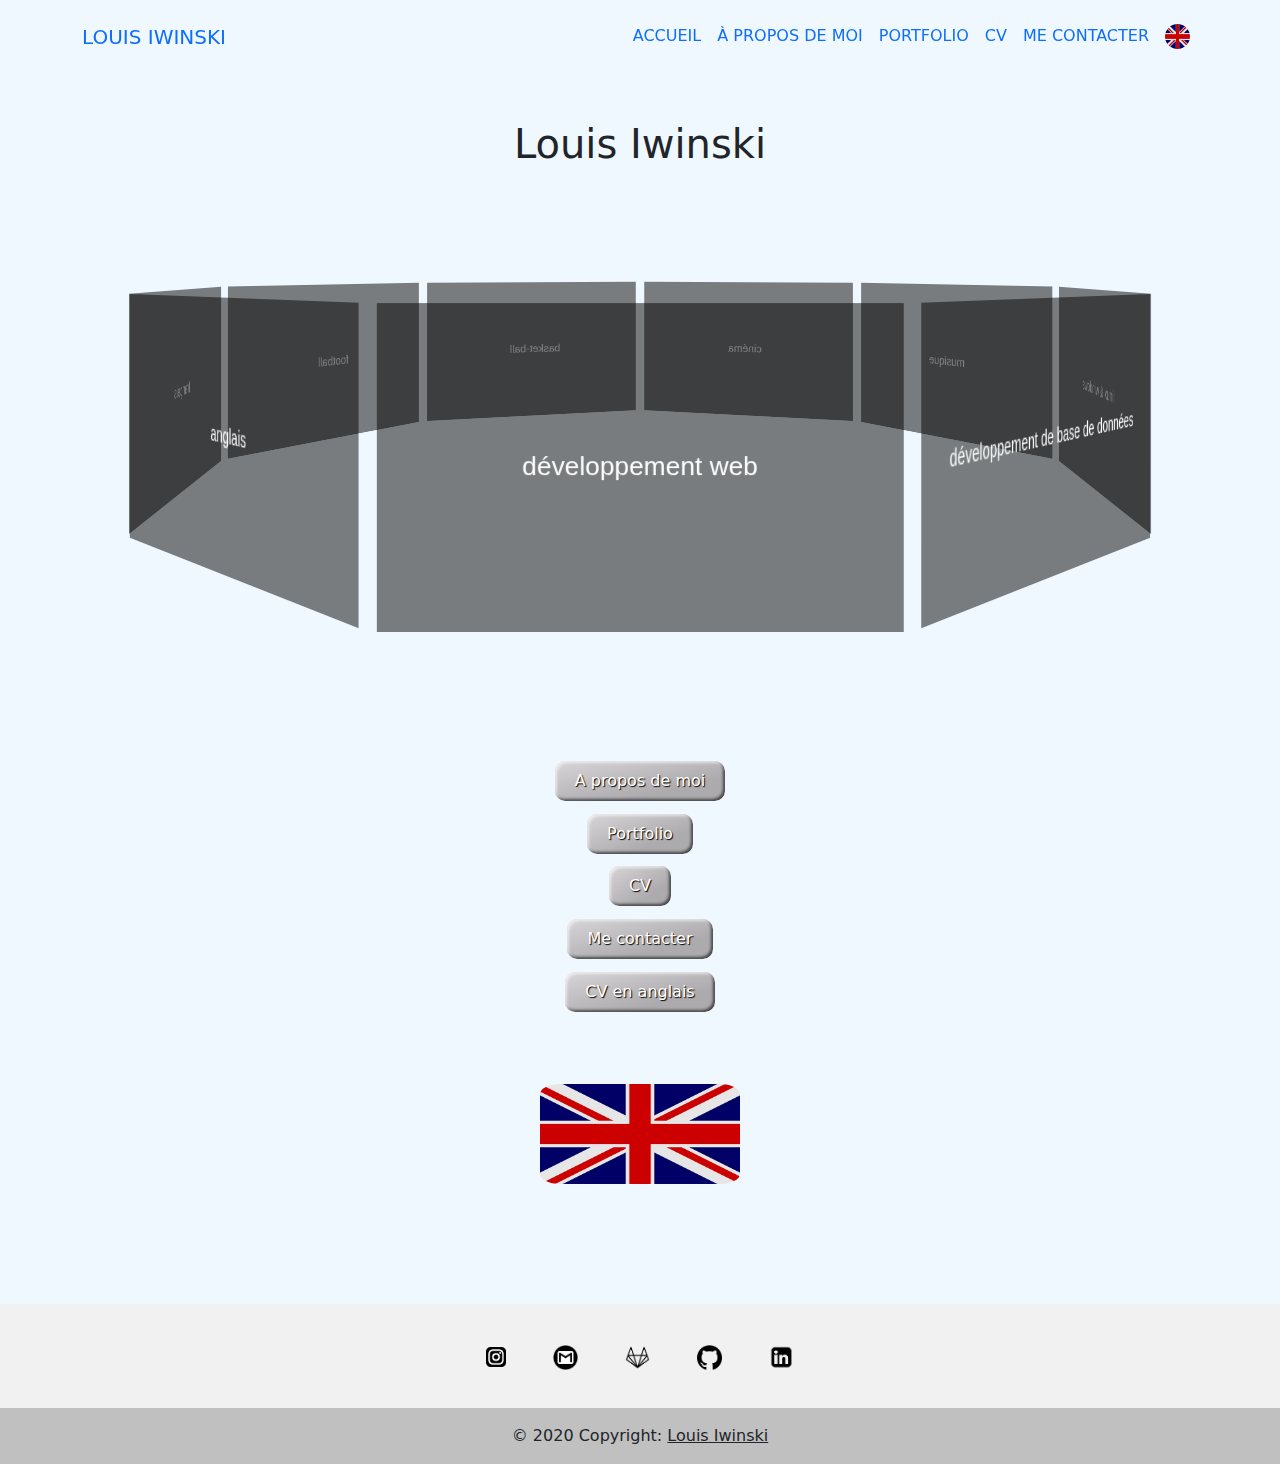
<file: index.htm>
<!DOCTYPE html>
<html lang="fr">
<head>
    <meta charset="UTF-8">
    <meta http-equiv="X-UA-Compatible" content="IE=edge">
    <meta name="viewport" content="width=device-width, initial-scale=1.0">
    <title>Portfolio de Louis Iwinski</title>
    <link rel="icon" type="image/PNG" sizes="16x16" href="img/logo.PNG">
    <link rel="stylesheet" href="css/bootstrap.css">
    <link rel="stylesheet" href="css/carousel.css">
    <link rel="stylesheet" href="css/style.css">
    <script type="text/javascript" src="js/header.js"></script>
</head>
<body>
    
    <header class="header">
        <nav class="navbar navbar-expand-lg fixed-top py-3">
            <div class="container"><a href="index.htm" class="navbar-brand text-uppercase font-weight-bold">Louis IWINSKI</a>
                <button type="button" data-toggle="collapse" data-target="#navbarSupportedContent" aria-controls="navbarSupportedContent" aria-expanded="false" aria-label="Toggle navigation" class="navbar-toggler navbar-toggler-right"><i class="fa fa-bars"></i></button>
                
                <div id="navbarSupportedContent" class="collapse navbar-collapse">
                    <ul class="navbar-nav ml-auto">
                        <li class="nav-item active"><a href="index.htm" class="nav-link text-uppercase font-weight-bold">Accueil</a></li>
                        <li class="nav-item"><a href="html/apropos.htm" class="nav-link text-uppercase font-weight-bold">À propos de moi</a></li>
                        <li class="nav-item"><a href="html/portfolio.htm" class="nav-link text-uppercase font-weight-bold">Portfolio</a></li>
                        <li class="nav-item"><a href="fichier/CV_2021-11-15_Louis_Iwinski.pdf" class="nav-link text-uppercase font-weight-bold">CV</a></li>
                        <li class="nav-item"><a href="html/contact.htm" class="nav-link text-uppercase font-weight-bold">Me contacter</a></li>
                        <li class="nav-item"><a href="html-anglais/index.htm" class="nav-link text-uppercase font-weight-bold"><img src="img/istockphoto-938840566-170667a.jpg" style="border-radius: 60%;" width="25px" height="25px"></a></li>
                    </ul>
                </div>
            </div>
        </nav>
    </header>
    
    <br><br><br><br><br>


	<h1 style="text-align: center;">Louis Iwinski</h1>

    
    <div class="c">
        <div class="containe">
            <div class="carousel">
                <div class="carousel__face"><span>développement web</span></div>
                <div class="carousel__face"><span>développement de base de données</span></div>
                <div class="carousel__face"><span>linux & windows</span></div>
                <div class="carousel__face"><span>musique</span></div>
                <div class="carousel__face"><span>cinéma</span></div>
                <div class="carousel__face"><span>basket-ball</span></div>
                <div class="carousel__face"><span>football</span></div>
                <div class="carousel__face"><span>français</span></div>
                <div class="carousel__face"><span>anglais</span></div>
            </div>
        </div>  
    </div>

    <br><br><br><br><br>
    <br><br><br><br><br>
    <br><br><br><br><br>
    <br><br><br><br><br>

    <div style="text-align: center;">
        <a href="html/apropos.htm"><input class="button" type="button" value="A propos de moi"></a>
        <br>
        <a href="html/portfolio.htm"><input class="button" type="button" value="Portfolio"></a>
        <br>
        <a href="fichier/CV_2021-11-15_Louis_Iwinski.pdf"><input class="button" type="button" value="CV"></a>
        <br>
        <a href="html/contact.htm"><input class="button" type="button" value="Me contacter"></a>
        <br>
        <a href="fichier/cv_english_Louis_Iwinski.pdf"><input class="button" type="button" value="CV en anglais"></a>
    </div>

    <br><br><br>

    <div style="text-align: center;">
        <a href="html-anglais/index.htm"><img src="img/istockphoto-938840566-170667a.jpg" width="200px" height="100px" style="border-radius: 10%;"></a>
    </div>

    <br><br><br><br><br>


    <a id="#contact">
        <footer class="text-center text-white" style="background-color: #f1f1f1;">
        <div class="container pt-4">

            <section class="mb-4">
            
            <a class="btn btn-link btn-floating btn-lg text-dark m-1" href="https://www.instagram.com/louis.iwinski" role="button" data-mdb-ripple-color="dark">
                    <img src="img/insta.png" height="20px" width="20px">     
            </a>
      
            <a class="btn btn-link btn-floating btn-lg text-dark m-1" href="https://mail.google.com/mail/u/0/#inbox?compose=DmwnWrRmTNvHRtdWQnzwbWWkznZgkJmtwHHKZxmdHtzSkpNSzzTxjjvPcXHkGVcwTKmBhDBhgtQq" role="button" data-mdb-ripple-color="dark">
                <img src="img/freee.png" height="25px" width="25px">
            </a>
      
            <a class="btn btn-link btn-floating btn-lg text-dark m-1" href="https://gitlab.univ-artois.fr/louis_iwinski" role="button" data-mdb-ripple-color="dark">
                <img src="img/gitlab.png" height="25px" width="25px">
            </a>

            <a class="btn btn-link btn-floating btn-lg text-dark m-1" href="https://github.com/louisiwinski" role="button" data-mdb-ripple-color="dark"> 
                <img src="img/25231.png" height="25px" width="25px">
            </a>

            <a class="btn btn-link btn-floating btn-lg text-dark m-1" href="https://www.linkedin.com/in/louis-iwinski/" role="button" data-mdb-ripple-color="dark">
                <img src="img/link.png" height="25px" width="25px">
            </a>
          </section>
        </div>      
            <div class="text-center text-dark p-3" style="background-color: rgba(0, 0, 0, 0.2);">
                © 2020 Copyright:
            <a class="text-dark" href="index.htm">Louis Iwinski</a>
            </div>
      </footer>
    </a>  
</body>
</html>
</file>
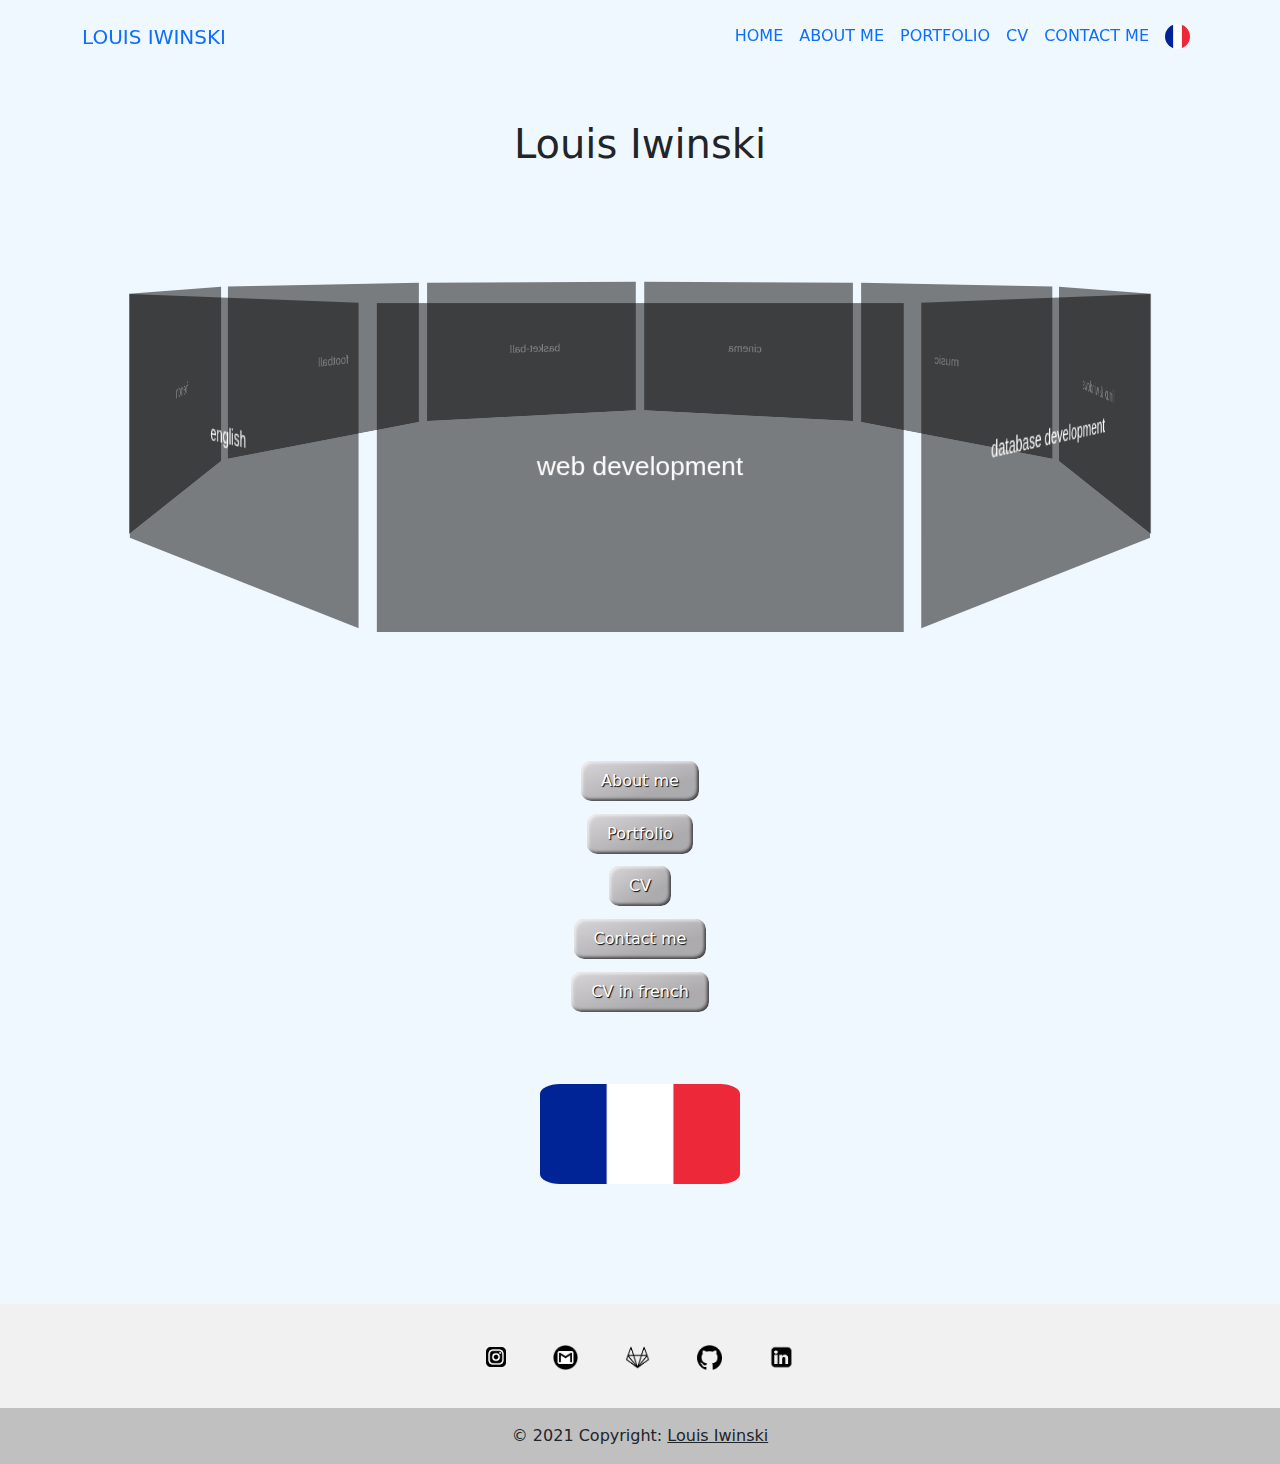
<file: html-anglais/index.htm>
<!DOCTYPE html>
<html lang="fr">
<head>
    <meta charset="UTF-8">
    <meta http-equiv="X-UA-Compatible" content="IE=edge">
    <meta name="viewport" content="width=device-width, initial-scale=1.0">
    <title>Portfolio by Louis Iwinski</title>
    <link rel="icon" type="image/PNG" sizes="16x16" href="../img/logo.PNG">
    <link rel="stylesheet" href="../css/bootstrap.css">
    <link rel="stylesheet" href="../css/carousel.css">
    <link rel="stylesheet" href="../css/style.css">
    <script type="text/javascript" src="../js/header.js"></script>
</head>
<body>
    
    <header class="header">
        <nav class="navbar navbar-expand-lg fixed-top py-3">
            <div class="container"><a href="index.htm" class="navbar-brand text-uppercase font-weight-bold">Louis IWINSKI</a>
                <button type="button" data-toggle="collapse" data-target="#navbarSupportedContent" aria-controls="navbarSupportedContent" aria-expanded="false" aria-label="Toggle navigation" class="navbar-toggler navbar-toggler-right"><i class="fa fa-bars"></i></button>
                
                <div id="navbarSupportedContent" class="collapse navbar-collapse">
                    <ul class="navbar-nav ml-auto">
                        <li class="nav-item active"><a href="index.htm" class="nav-link text-uppercase font-weight-bold">Home</a></li>
                        <li class="nav-item"><a href="autre/apropos.htm" class="nav-link text-uppercase font-weight-bold">About me</a></li>
                        <li class="nav-item"><a href="autre/portfolio.htm" class="nav-link text-uppercase font-weight-bold">Portfolio</a></li>
                        <li class="nav-item"><a href="../fichier/cv_english_Louis_Iwinski.pdf" class="nav-link text-uppercase font-weight-bold">CV</a></li>
                        <li class="nav-item"><a href="autre/contact.htm" class="nav-link text-uppercase font-weight-bold">Contact Me</a></li>
                        <li class="nav-item"><a href="../index.htm" class="nav-link text-uppercase font-weight-bold"><img src="../img/france-flag-png-large.jpg" style="border-radius: 60%;" width="25px" height="25px"></a></li>
                    </ul>
                </div>
            </div>
        </nav>
    </header>
    
    <br><br><br><br><br>


	<h1 style="text-align: center;">Louis Iwinski</h1>

    
    <div class="c">
        <div class="containe">
            <div class="carousel">
                <div class="carousel__face"><span>web development</span></div>
                <div class="carousel__face"><span>database development</span></div>
                <div class="carousel__face"><span>linux & windows</span></div>
                <div class="carousel__face"><span>music</span></div>
                <div class="carousel__face"><span>cinema</span></div>
                <div class="carousel__face"><span>basket-ball</span></div>
                <div class="carousel__face"><span>football</span></div>
                <div class="carousel__face"><span>french</span></div>
                <div class="carousel__face"><span>english</span></div>
            </div>
        </div>  
    </div>

    <br><br><br><br><br>
    <br><br><br><br><br>
    <br><br><br><br><br>
    <br><br><br><br><br>

    <div style="text-align: center;">
        <a href="autre/apropos.htm"><input class="button" type="button" value="About me"></a>
        <br>
        <a href="autre/portfolio.htm"><input class="button" type="button" value="Portfolio"></a>
        <br>
        <a href="../fichier/cv_english_Louis_Iwinski.pdf"><input class="button" type="button" value="CV"></a>
        <br>
        <a href="autre/contact.htm"><input class="button" type="button" value="Contact me"></a>
        <br>
        <a href="../fichier/CV_2021-11-15_Louis_Iwinski.pdf"><input class="button" type="button" value="CV in french"></a>
    </div>

    <br><br><br>

    <div style="text-align: center;">
        <a href="../index.htm"><img src="../img/france-flag-png-large.jpg   " width="200px" height="100px" style="border-radius: 10%;"></a>
    </div>

    <br><br><br><br><br>


    <a id="#contact">
        <footer class="text-center text-white" style="background-color: #f1f1f1;">
        <div class="container pt-4">

            <section class="mb-4">
            
            <a class="btn btn-link btn-floating btn-lg text-dark m-1" href="https://www.instagram.com/louis.iwinski" role="button" data-mdb-ripple-color="dark">
                    <img src="../img/insta.png" height="20px" width="20px">     
            </a>
      
            <a class="btn btn-link btn-floating btn-lg text-dark m-1" href="https://mail.google.com/mail/u/0/#inbox?compose=DmwnWrRmTNvHRtdWQnzwbWWkznZgkJmtwHHKZxmdHtzSkpNSzzTxjjvPcXHkGVcwTKmBhDBhgtQq" role="button" data-mdb-ripple-color="dark">
                <img src="../img/freee.png" height="25px" width="25px">
            </a>
      
            <a class="btn btn-link btn-floating btn-lg text-dark m-1" href="https://gitlab.univ-artois.fr/louis_iwinski" role="button" data-mdb-ripple-color="dark">
                <img src="../img/gitlab.png" height="25px" width="25px">
            </a>

            <a class="btn btn-link btn-floating btn-lg text-dark m-1" href="https://github.com/louisiwinski" role="button" data-mdb-ripple-color="dark"> 
                <img src="../img/25231.png" height="25px" width="25px">
            </a>

            <a class="btn btn-link btn-floating btn-lg text-dark m-1" href="https://www.linkedin.com/in/louis-iwinski/" role="button" data-mdb-ripple-color="dark">
                <img src="../img/link.png" height="25px" width="25px">
            </a>
          </section>
        </div>      
            <div class="text-center text-dark p-3" style="background-color: rgba(0, 0, 0, 0.2);">
                © 2021 Copyright:
            <a class="text-dark" href="index.htm">Louis Iwinski</a>
            </div>
      </footer>
    </a>  
</body>
</html>
</file>
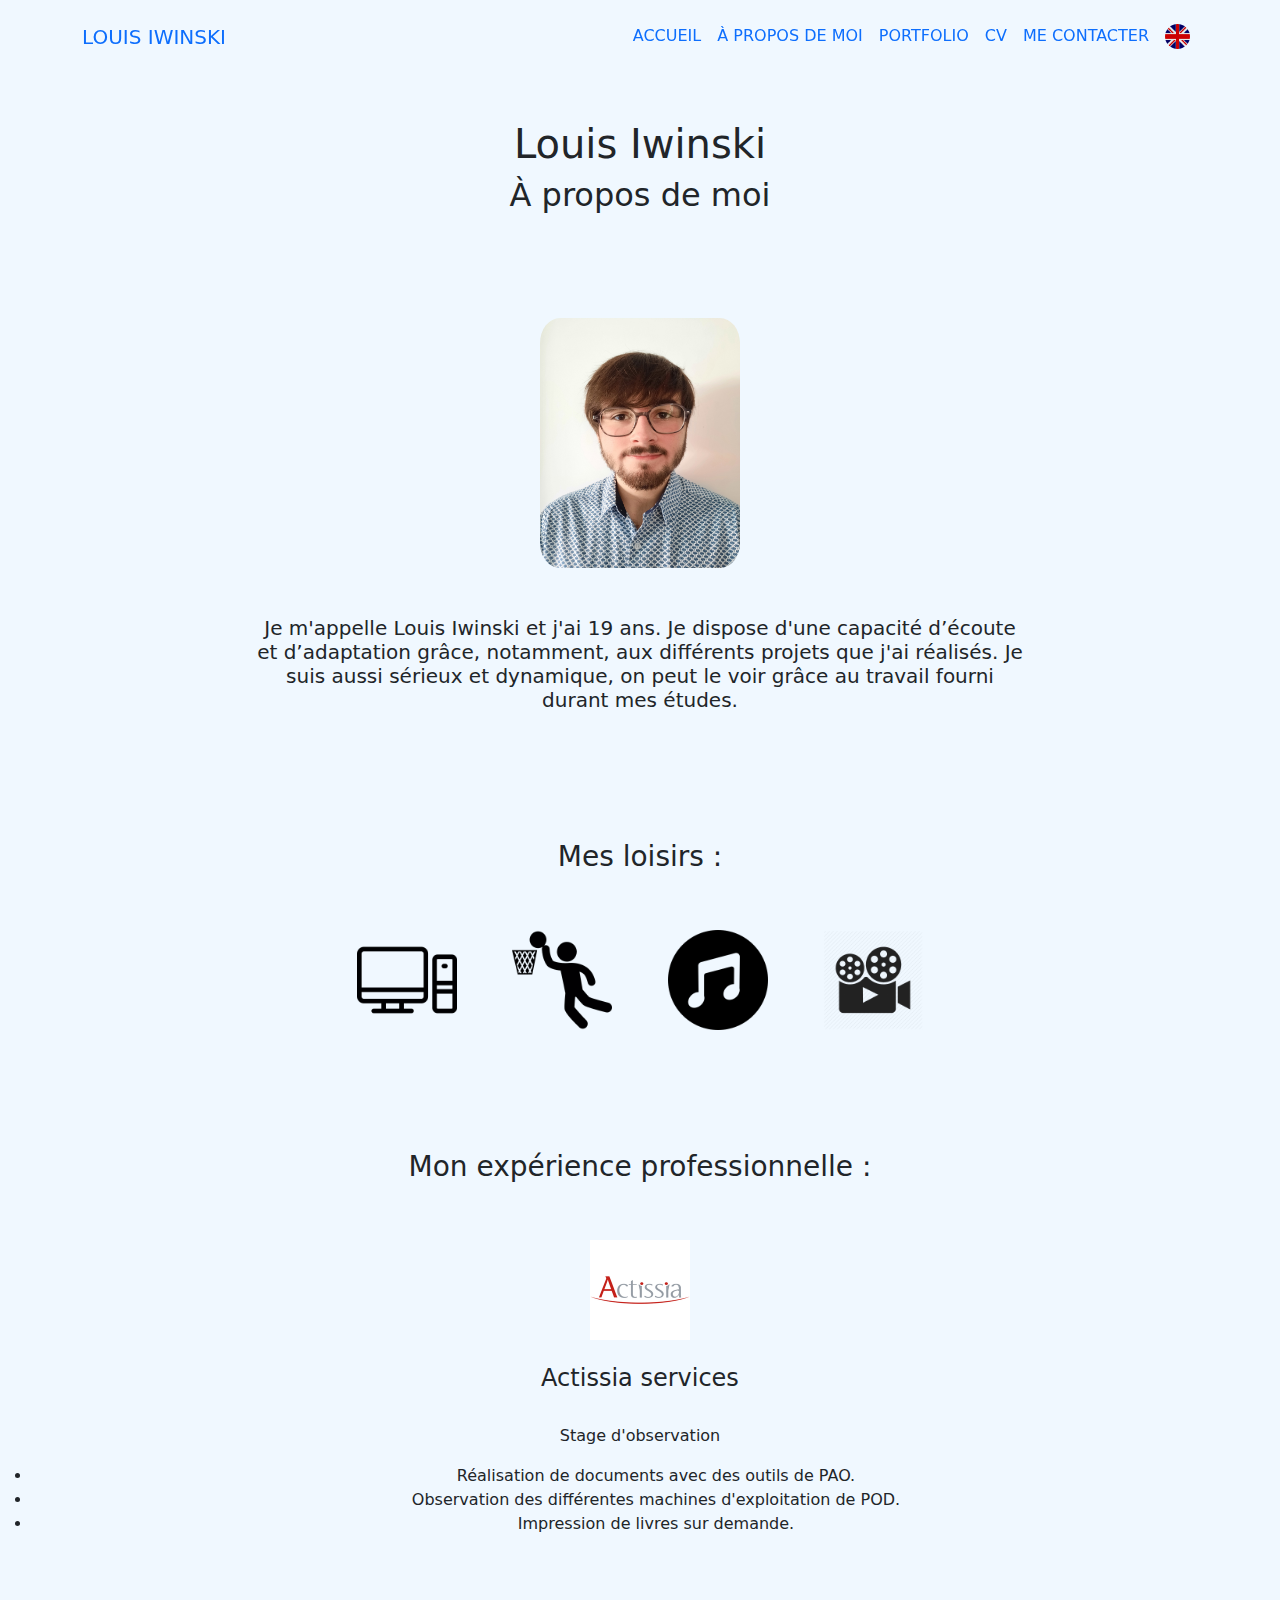
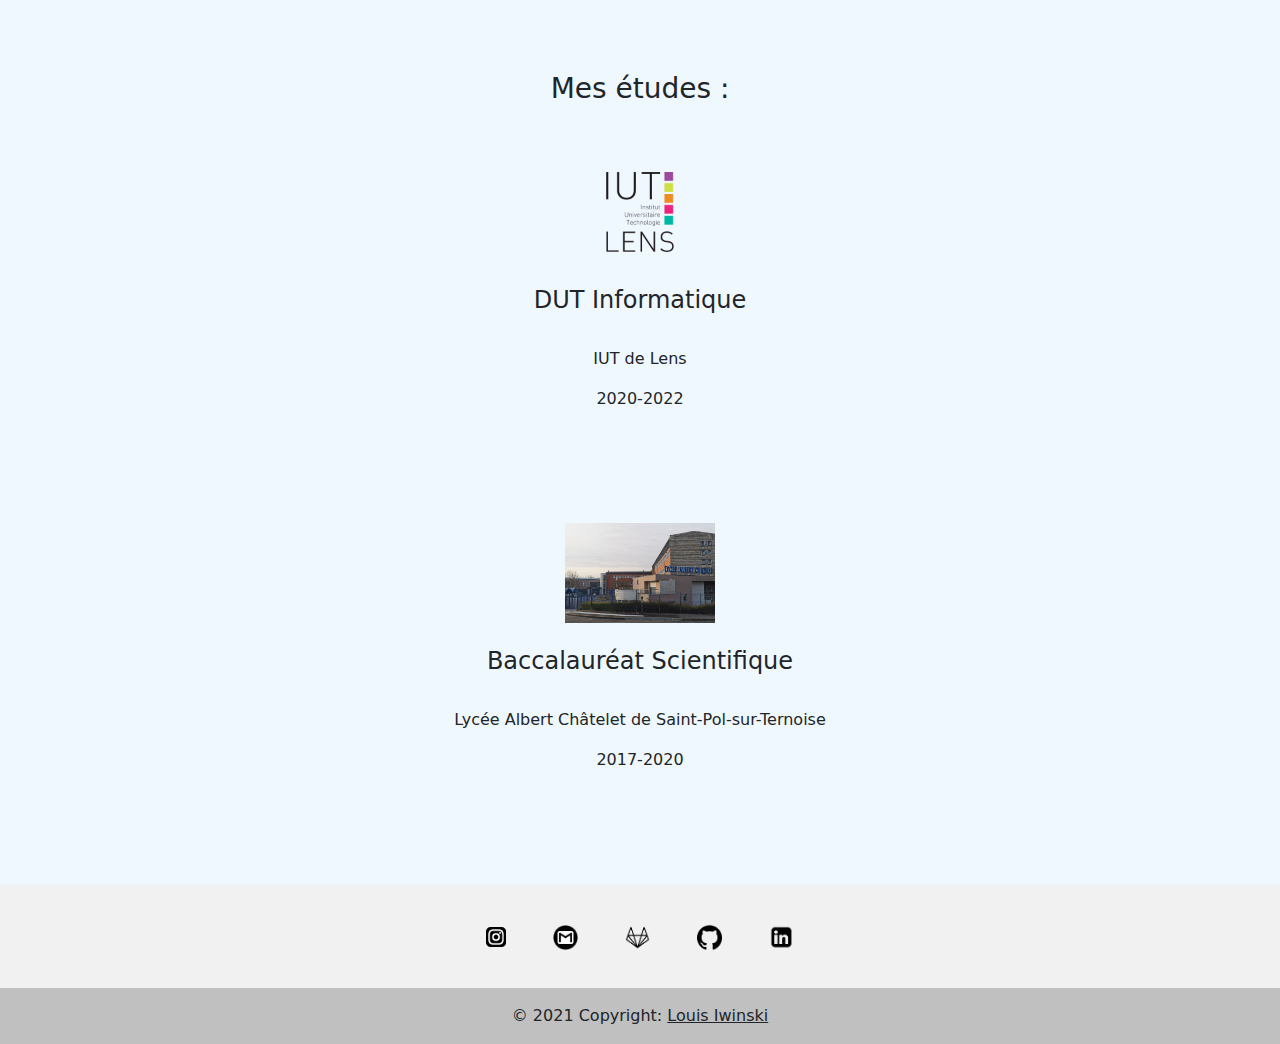
<file: html/apropos.htm>
<!DOCTYPE html>
<html lang="fr">
<head>
    <meta charset="UTF-8">
    <meta http-equiv="X-UA-Compatible" content="IE=edge">
    <meta name="viewport" content="width=device-width, initial-scale=1.0">
    <title>A propos de moi</title>
    <link rel="icon" type="image/PNG" sizes="16x16" href="../img/logo.PNG">
    <link rel="stylesheet" href="../css/bootstrap.css">
    <link rel="stylesheet" href="../css/carousel.css">
    <link rel="stylesheet" href="../css/style.css">
    <script type="text/javascript" src="../js/header.js"></script>
</head>
<body>
    
    <header class="header">
        <nav class="navbar navbar-expand-lg fixed-top py-3">
            <div class="container"><a href="../index.htm" class="navbar-brand text-uppercase font-weight-bold">Louis IWINSKI</a>
                <button type="button" data-toggle="collapse" data-target="#navbarSupportedContent" aria-controls="navbarSupportedContent" aria-expanded="false" aria-label="Toggle navigation" class="navbar-toggler navbar-toggler-right"><i class="fa fa-bars"></i></button>
                
                <div id="navbarSupportedContent" class="collapse navbar-collapse">
                    <ul class="navbar-nav ml-auto">
                        <li class="nav-item active"><a href="../index.htm" class="nav-link text-uppercase font-weight-bold">Accueil</a></li>
                        <li class="nav-item"><a href="apropos.htm" class="nav-link text-uppercase font-weight-bold">À propos de moi</a></li>
                        <li class="nav-item"><a href="portfolio.htm" class="nav-link text-uppercase font-weight-bold">Portfolio</a></li>
                        <li class="nav-item"><a href="../fichier/CV_2021-11-15_Louis_Iwinski.pdf" class="nav-link text-uppercase font-weight-bold">CV</a></li>
                        <li class="nav-item"><a href="contact.htm" class="nav-link text-uppercase font-weight-bold">Me contacter</a></li>
                        <li class="nav-item"><a href="../html-anglais/index.htm" class="nav-link text-uppercase font-weight-bold"><img src="../img/istockphoto-938840566-170667a.jpg" style="border-radius: 60%;" width="25px" height="25px"></a></li>
                    </ul>
                </div>
            </div>
        </nav>
    </header>

    <br><br><br><br><br>
    
	<h1 style="text-align: center;">Louis Iwinski</h1>

    <h2 style="text-align: center;">À propos de moi</h2>

    <br><br><br><br>

    <div class="image-moi">
        <img src="../img/20211010_130030.jpg" width="200px" height="250px" style="border-radius: 10%;">
    </div>

    <br><br>

    <h5>Je m'appelle Louis Iwinski et j'ai 19 ans. Je dispose d'une
        capacité d’écoute et d’adaptation grâce, notamment, aux différents projets que 
        j'ai réalisés.
        Je suis aussi sérieux et dynamique, on peut le voir grâce au travail fourni durant mes études.
    </h5>

    <br><br><br><br><br>
    
    <h3 style="text-align: center;">Mes loisirs :</h3>

    <br><br>

    <div class="loisir">
        <img src="../img/73443.png" width="100px" height="100px" style="margin-right: 50px;">
        <img src="../img/10660.png" width="100px" height="100px" style="margin-right: 50px;">
        <img src="../img/181668.png" width="100px" height="100px" style="margin-right: 50px;">
        <img src="../img/cinema-icon-7.png" width="100px" height="100px">
    </div>


    <br><br><br><br><br>

    <h3 style="text-align: center;">Mon expérience professionnelle :</h3>

    <br><br>

    <div class="pro">
        <img src="../img/4rk45r39jyfohshh6fsn.jpeg" width="100px" height="100px">
        <br><br>
        <h4>Actissia services</h4>
        <br>
        <p>Stage d'observation</p>
        <ul>
            <li>Réalisation de documents avec des outils de PAO.</li>
            <li>Observation des différentes machines d'exploitation de POD.</li>
            <li>Impression de livres sur demande.</li>
        </ul>
    </div>

    <br><br><br><br><br>

    <h3 style="text-align: center;">Mes études :</h3>

    <br><br>

    <div class="school">
        <img src="../img/1200px-Logo_IUT_Lens.svg.png" width="100px" height="100px">
        <br><br>
        <h4>DUT Informatique</h4>
        <br>
        <p>IUT de Lens</p>
        <p>2020-2022</p>

        <br><br><br><br>

        <img src="../img/lycee-albert-chatelet-saint-pol-scaled.jpg" width="150px" height="100px">
        <br><br>
        <h4>Baccalauréat Scientifique</h4>
        <br>
        <p>Lycée Albert Châtelet de Saint-Pol-sur-Ternoise</p>
        <p>2017-2020</p>
    </div>

    <br><br><br><br>


    <a id="#contact">
        <footer class="text-center text-white" style="background-color: #f1f1f1;">
        <div class="container pt-4">

            <section class="mb-4">
            
            <a class="btn btn-link btn-floating btn-lg text-dark m-1" href="https://www.instagram.com/louis.iwinski" role="button" data-mdb-ripple-color="dark">
                    <img src="../img/insta.png" height="20px" width="20px">     
            </a>
      
            <a class="btn btn-link btn-floating btn-lg text-dark m-1" href="https://mail.google.com/mail/u/0/#inbox?compose=DmwnWrRmTNvHRtdWQnzwbWWkznZgkJmtwHHKZxmdHtzSkpNSzzTxjjvPcXHkGVcwTKmBhDBhgtQq" role="button" data-mdb-ripple-color="dark">
                <img src="../img/freee.png" height="25px" width="25px">
            </a>
      
            <a class="btn btn-link btn-floating btn-lg text-dark m-1" href="https://gitlab.univ-artois.fr/louis_iwinski" role="button" data-mdb-ripple-color="dark">
                <img src="../img/gitlab.png" height="25px" width="25px">
            </a>

            <a class="btn btn-link btn-floating btn-lg text-dark m-1" href="https://github.com/louisiwinski" role="button" data-mdb-ripple-color="dark"> 
                <img src="../img/25231.png" height="25px" width="25px">
            </a>

            <a class="btn btn-link btn-floating btn-lg text-dark m-1" href="https://www.linkedin.com/in/louis-iwinski/" role="button" data-mdb-ripple-color="dark">
                <img src="../img/link.png" height="25px" width="25px">
            </a>
          </section>
        </div>      
            <div class="text-center text-dark p-3" style="background-color: rgba(0, 0, 0, 0.2);">
                © 2021 Copyright:
            <a class="text-dark" href="../index.htm">Louis Iwinski</a>
            </div>
      </footer>
    </a>  
</body>
</file>
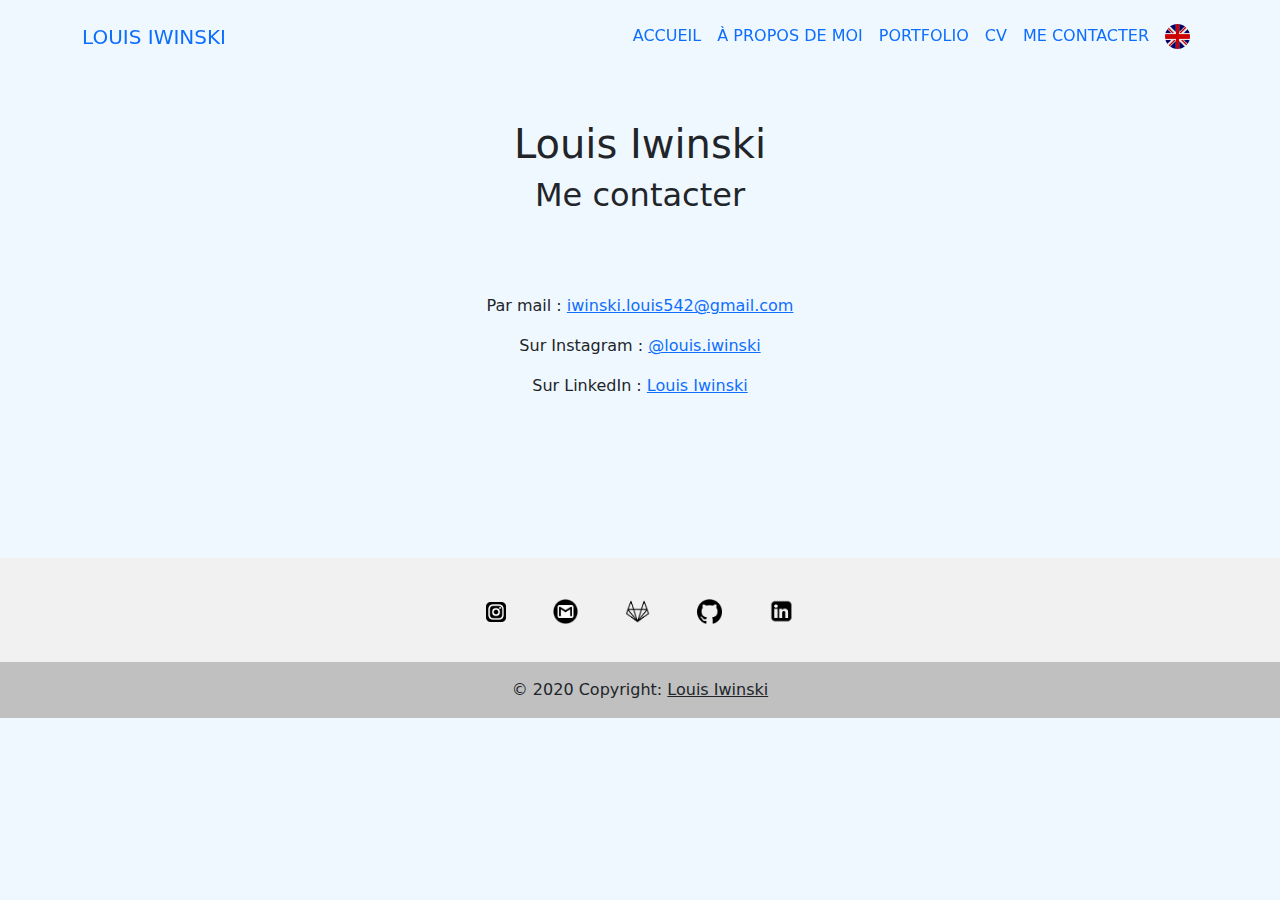
<file: html/contact.htm>
<!DOCTYPE html>
<html lang="fr">
<head>
    <meta charset="UTF-8">
    <meta http-equiv="X-UA-Compatible" content="IE=edge">
    <meta name="viewport" content="width=device-width, initial-scale=1.0">
    <title>Me contacter</title>
    <link rel="icon" type="image/PNG" sizes="16x16" href="../img/logo.PNG">
    <link rel="stylesheet" href="../css/bootstrap.css">
    <link rel="stylesheet" href="../css/carousel.css">
    <link rel="stylesheet" href="../css/style.css">
    <script type="text/javascript" src="../js/header.js"></script>
</head>
<body>
    
    <header class="header">
        <nav class="navbar navbar-expand-lg fixed-top py-3">
            <div class="container"><a href="../index.htm" class="navbar-brand text-uppercase font-weight-bold">Louis IWINSKI</a>
                <button type="button" data-toggle="collapse" data-target="#navbarSupportedContent" aria-controls="navbarSupportedContent" aria-expanded="false" aria-label="Toggle navigation" class="navbar-toggler navbar-toggler-right"><i class="fa fa-bars"></i></button>
                
                <div id="navbarSupportedContent" class="collapse navbar-collapse">
                    <ul class="navbar-nav ml-auto">
                        <li class="nav-item active"><a href="../index.htm" class="nav-link text-uppercase font-weight-bold">Accueil</a></li>
                        <li class="nav-item"><a href="apropos.htm" class="nav-link text-uppercase font-weight-bold">À propos de moi</a></li>
                        <li class="nav-item"><a href="portfolio.htm" class="nav-link text-uppercase font-weight-bold">Portfolio</a></li>
                        <li class="nav-item"><a href="../fichier/CV_2021-11-15_Louis_Iwinski.pdf" class="nav-link text-uppercase font-weight-bold">CV</a></li>
                        <li class="nav-item"><a href="contact.htm" class="nav-link text-uppercase font-weight-bold">Me contacter</a></li>
                        <li class="nav-item"><a href="../html-anglais/index.htm" class="nav-link text-uppercase font-weight-bold"><img src="../img/istockphoto-938840566-170667a.jpg" style="border-radius: 60%;" width="25px" height="25px"></a></li>
                    </ul>
                </div>
            </div>
        </nav>
    </header>
    
    <br><br><br><br><br>


	<h1 style="text-align: center;">Louis Iwinski</h1>

    <h2 style="text-align: center;">Me contacter</h2>
    
    <br><br><br>

    <div>
        <p style="text-align: center;">Par mail : <a href="https://mail.google.com/mail/u/0/#inbox?compose=DmwnWrRmTNvHRtdWQnzwbWWkznZgkJmtwHHKZxmdHtzSkpNSzzTxjjvPcXHkGVcwTKmBhDBhgtQq">iwinski.louis542@gmail.com</a></p>
        <p style="text-align: center;">Sur Instagram : <a href="https://www.instagram.com/louis.iwinski/">@louis.iwinski</a></p>
        <p style="text-align: center;">Sur LinkedIn : <a href="https://www.linkedin.com/in/louis-iwinski/">Louis Iwinski</a></p>
    </div>

    <br><br><br><br><br><br>

    <a id="#contact">
        <footer class="text-center text-white" style="background-color: #f1f1f1;">
        <div class="container pt-4">

            <section class="mb-4">
            
            <a class="btn btn-link btn-floating btn-lg text-dark m-1" href="https://www.instagram.com/louis.iwinski" role="button" data-mdb-ripple-color="dark">
                    <img src="../img/insta.png" height="20px" width="20px">     
            </a>
      
            <a class="btn btn-link btn-floating btn-lg text-dark m-1" href="https://mail.google.com/mail/u/0/#inbox?compose=DmwnWrRmTNvHRtdWQnzwbWWkznZgkJmtwHHKZxmdHtzSkpNSzzTxjjvPcXHkGVcwTKmBhDBhgtQq" role="button" data-mdb-ripple-color="dark">
                <img src="../img/freee.png" height="25px" width="25px">
            </a>
      
            <a class="btn btn-link btn-floating btn-lg text-dark m-1" href="https://gitlab.univ-artois.fr/louis_iwinski" role="button" data-mdb-ripple-color="dark">
                <img src="../img/gitlab.png" height="25px" width="25px">
            </a>

            <a class="btn btn-link btn-floating btn-lg text-dark m-1" href="https://github.com/louisiwinski" role="button" data-mdb-ripple-color="dark"> 
                <img src="../img/25231.png" height="25px" width="25px">
            </a>

            <a class="btn btn-link btn-floating btn-lg text-dark m-1" href="https://www.linkedin.com/in/louis-iwinski/" role="button" data-mdb-ripple-color="dark">
                <img src="../img/link.png" height="25px" width="25px">
            </a>
          </section>
        </div>      
            <div class="text-center text-dark p-3" style="background-color: rgba(0, 0, 0, 0.2);">
                © 2020 Copyright:
            <a class="text-dark" href="../index.htm">Louis Iwinski</a>
            </div>
      </footer>
    </a>  
</body>
</html>
</file>
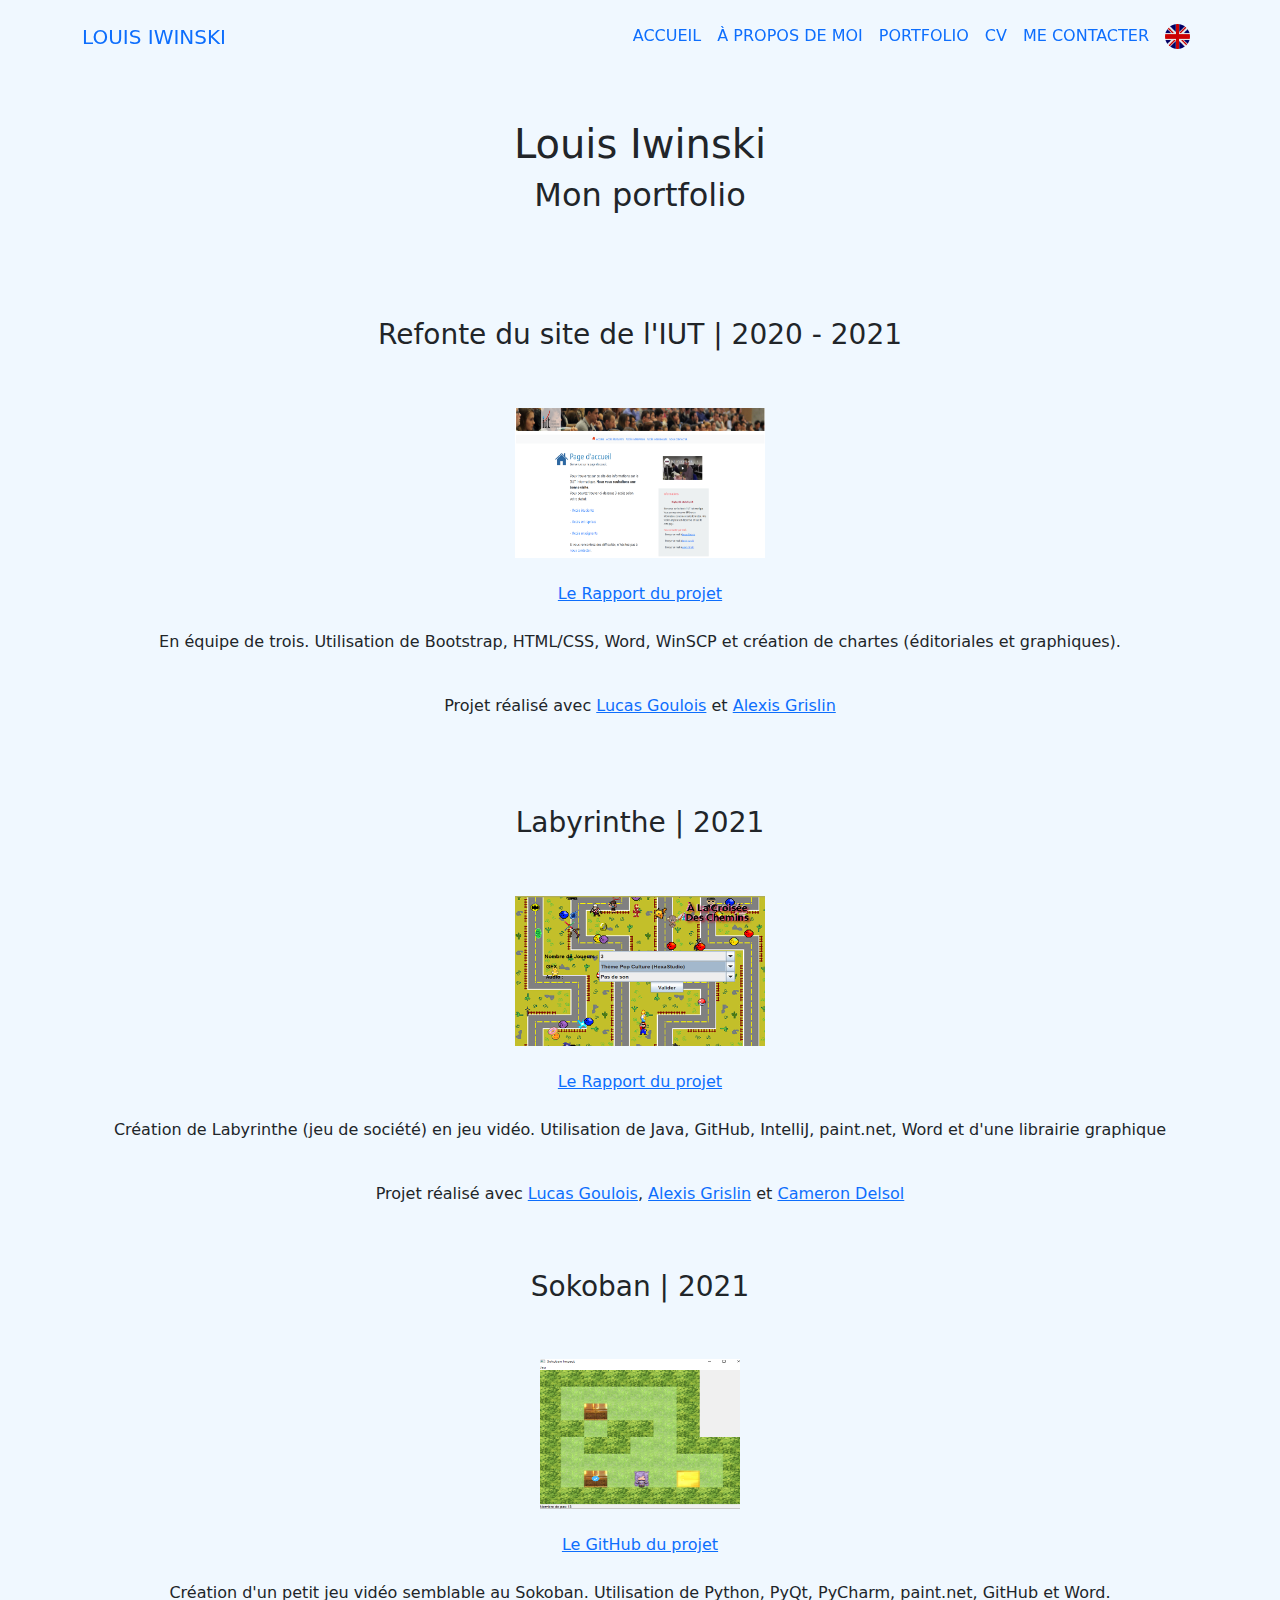
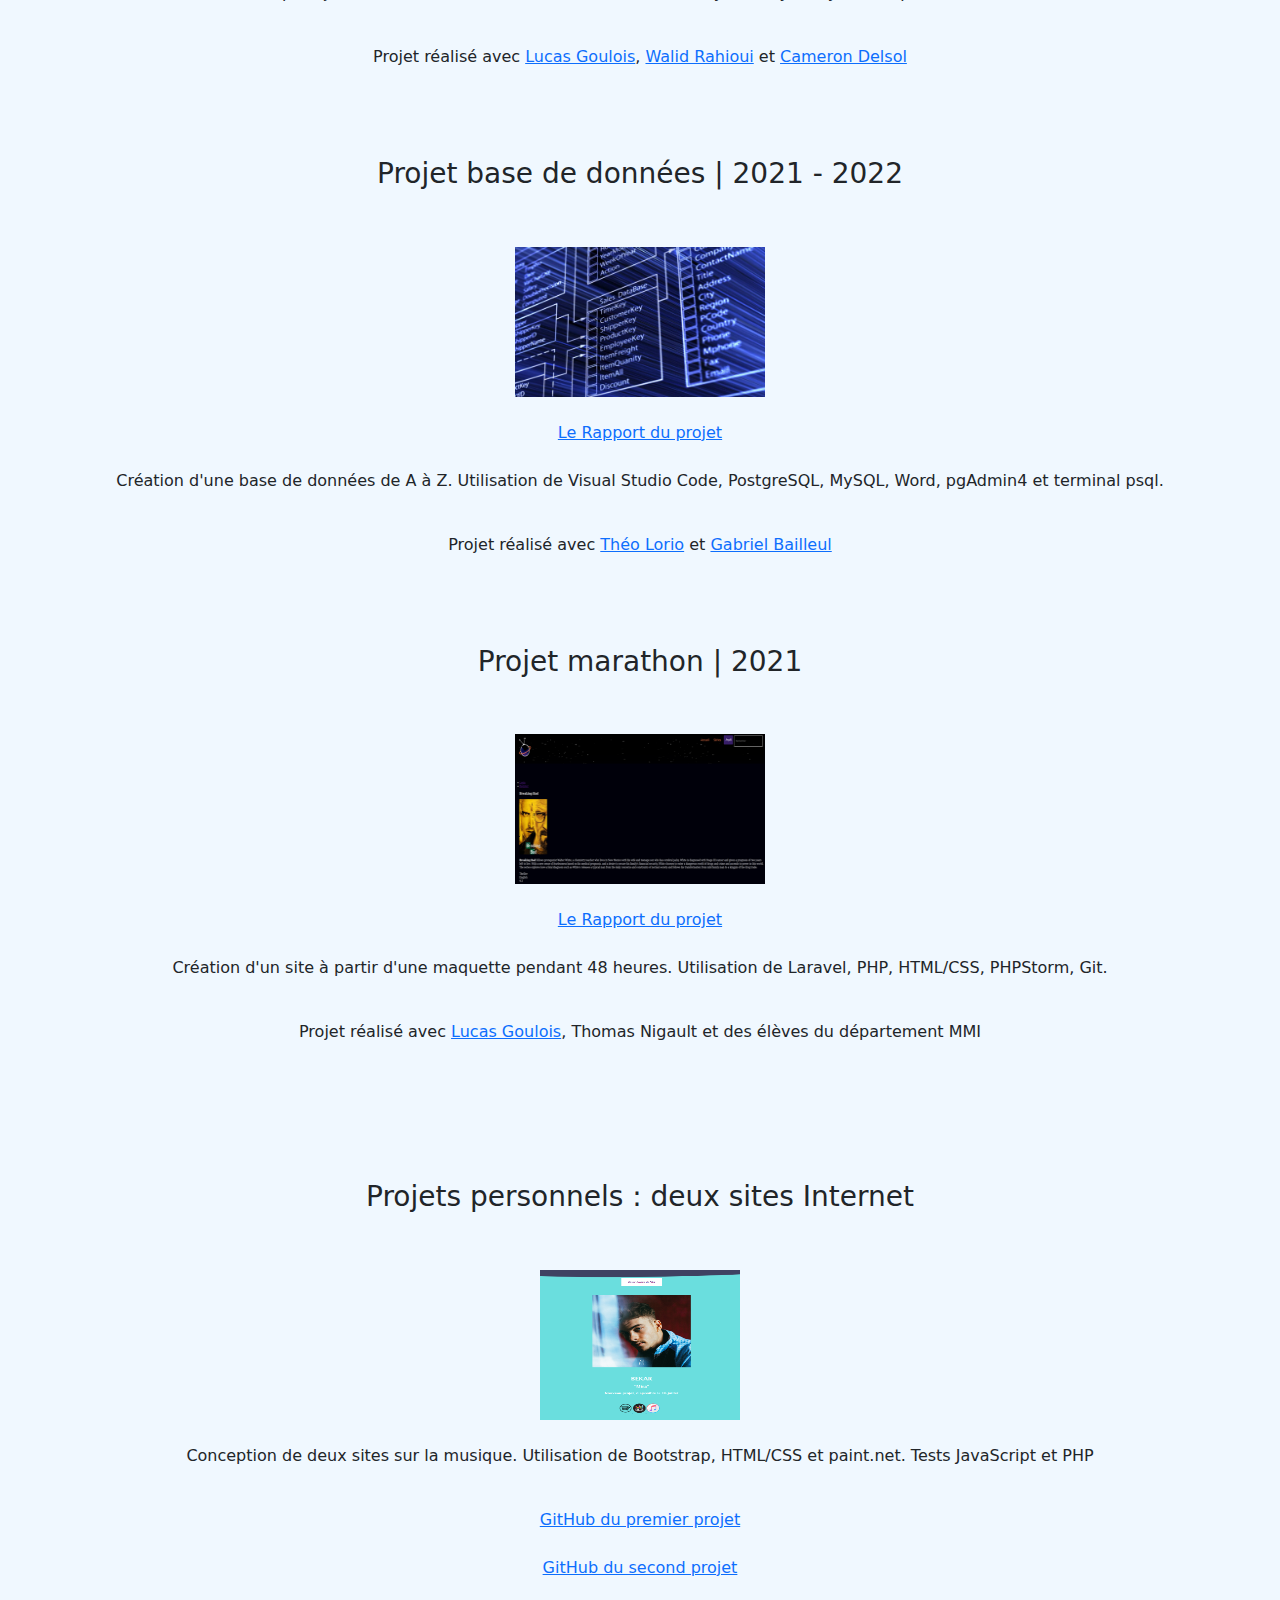
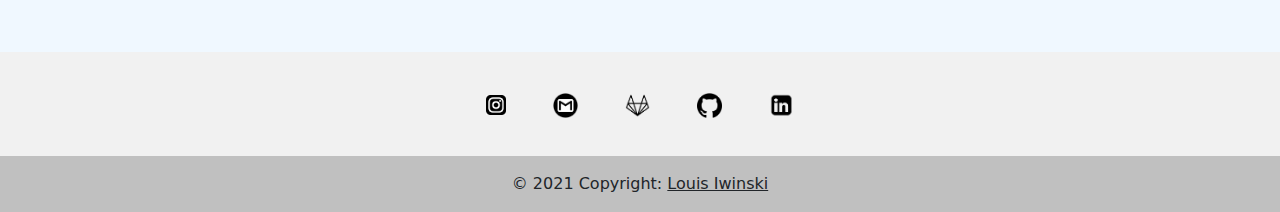
<file: html/portfolio.htm>
<!DOCTYPE html>
<html lang="fr">
<head>
    <meta charset="UTF-8">
    <meta http-equiv="X-UA-Compatible" content="IE=edge">
    <meta name="viewport" content="width=device-width, initial-scale=1.0">
    <title>Mon portfolio</title>
    <link rel="icon" type="image/PNG" sizes="16x16" href="../img/logo.PNG">
    <link rel="stylesheet" href="../css/bootstrap.css">
    <link rel="stylesheet" href="../css/carousel.css">
    <link rel="stylesheet" href="../css/style.css">
    <script type="text/javascript" src="../js/header.js"></script>
</head>
<body>

    <header class="header">
        <nav class="navbar navbar-expand-lg fixed-top py-3">
            <div class="container"><a href="../index.htm" class="navbar-brand text-uppercase font-weight-bold">Louis IWINSKI</a>
                <button type="button" data-toggle="collapse" data-target="#navbarSupportedContent" aria-controls="navbarSupportedContent" aria-expanded="false" aria-label="Toggle navigation" class="navbar-toggler navbar-toggler-right"><i class="fa fa-bars"></i></button>
                
                <div id="navbarSupportedContent" class="collapse navbar-collapse">
                    <ul class="navbar-nav ml-auto">
                        <li class="nav-item active"><a href="../index.htm" class="nav-link text-uppercase font-weight-bold">Accueil</a></li>
                        <li class="nav-item"><a href="apropos.htm" class="nav-link text-uppercase font-weight-bold">À propos de moi</a></li>
                        <li class="nav-item"><a href="portfolio.htm" class="nav-link text-uppercase font-weight-bold">Portfolio</a></li>
                        <li class="nav-item"><a href="../fichier/CV_2021-11-15_Louis_Iwinski.pdf" class="nav-link text-uppercase font-weight-bold">CV</a></li>
                        <li class="nav-item"><a href="contact.htm" class="nav-link text-uppercase font-weight-bold">Me contacter</a></li>
                        <li class="nav-item"><a href="../html-anglais/index.htm" class="nav-link text-uppercase font-weight-bold"><img src="../img/istockphoto-938840566-170667a.jpg" style="border-radius: 60%;" width="25px" height="25px"></a></li>
                    </ul>
                </div>
            </div>
        </nav>
    </header>

    <br><br><br><br><br>
    
	<h1 style="text-align: center;">Louis Iwinski</h1>

    <h2 style="text-align: center;">Mon portfolio</h2>

    <br><br><br><br>


    <div class="refonte">
        <h3 style="text-align: center;">Refonte du site de l'IUT | 2020 - 2021</h3>
        <br><br>
        <img src="../img/refonte.png" width="250px" height="150px">
        <br><br>
        <a href="../fichier/Rapport_de_Projet_-_GRISLIN_IWINSKI_GOULOIS.pdf">Le Rapport du projet</a>
        <br><br>
        <p>En équipe de trois. Utilisation de Bootstrap, HTML/CSS, Word, WinSCP et
            création de chartes (éditoriales et graphiques).</p>
        <br>
        <p>Projet réalisé avec <a href="https://www.linkedin.com/in/lucasgoulois/">Lucas Goulois</a> et <a href="https://www.linkedin.com/in/alexis-grislin-459580227/">Alexis Grislin</a></p>
    </div>

    <br><br><br>

    <div class="labyrinthe">
        <h3 style="text-align: center;">Labyrinthe | 2021</h3>
        <br><br>
        <img src="../img/laby" width="250px" height="150px">
        <br><br>
        <a href="../fichier/labyrinthe_rapport_HexaStudio (1).pdf">Le Rapport du projet</a>
        <br><br>
        <p>Création de Labyrinthe (jeu de société) en jeu vidéo. Utilisation de Java, GitHub,
            IntelliJ, paint.net, Word et d'une librairie graphique
        </p>
        <br>
        <p>Projet réalisé avec <a href="https://www.linkedin.com/in/lucasgoulois/">Lucas Goulois</a>, <a href="https://www.linkedin.com/in/alexis-grislin-459580227/">Alexis Grislin</a> et <a href="https://www.linkedin.com/in/cameron-delsol/">Cameron Delsol</a></p>
    </div>

    <br><br>

    <div class="sokoban">
        <h3 style="text-align: center;">Sokoban | 2021</h3>
        <br><br>
        <img src="../img/sokoban" width="200px" height="150px">
        <br><br>
        <a href="https://github.com/louisiwinski/projet-ihm">Le GitHub du projet</a>
        <br><br>
        <p>Création d'un petit jeu vidéo semblable au Sokoban. Utilisation de Python, PyQt, PyCharm, paint.net, GitHub et Word.</p>
        <br>
        <p>Projet réalisé avec <a href="https://www.linkedin.com/in/lucasgoulois/">Lucas Goulois</a>, <a href="https://www.linkedin.com/in/walid-rahioui/">Walid Rahioui</a> et <a href="https://www.linkedin.com/in/cameron-delsol/">Cameron Delsol</a></p>
    </div>

    <br><br><br>

    <div class="bdd">
        <h3 style="text-align: center;">Projet base de données | 2021 - 2022</h3>
        <br><br>
        <img src="../img/bases-de-donnees-1024x734.jpg" width="250px" height="150px">
        <br><br>
        <a href="../fichier/rapport_bd_v4.pdf">Le Rapport du projet</a>
        <br><br>
        <p>
            Création d'une base de données de A à Z. Utilisation de Visual Studio Code,
            PostgreSQL, MySQL, Word, pgAdmin4 et terminal psql.
        </p>
        <br>
        <p>Projet réalisé avec <a href="https://www.linkedin.com/in/th%C3%A9o-lorio-965b65225/">Théo Lorio</a> et <a href="https://www.linkedin.com/in/gabriel-bailleul/">Gabriel Bailleul</a></p>
    </div>

    <br><br><br>

    <div class="marath">
        <h3 style="text-align: center;">Projet marathon | 2021</h3>
        <br><br>
        <img src="../img/marathon" width="250px" height="150px">
        <br><br>
        <a href="../fichier/Copie de Outer Space and Galaxies by Slidesgo.pptx">Le Rapport du projet</a>
        <br><br>
        <p>
            Création d'un site à partir d'une maquette pendant 48 heures. Utilisation de Laravel, PHP, HTML/CSS,
            PHPStorm, Git.
        </p>
        <br>
        <p>Projet réalisé avec <a href="https://www.linkedin.com/in/lucasgoulois/">Lucas Goulois</a>, Thomas Nigault et des élèves du département MMI</a></p>
    </div>

    <br><br><br><br><br>

    <div class="perso">
        <h3 style="text-align: center;">Projets personnels : deux sites Internet </h3>
        <br><br>
        <img src="../img/mira.png" width="200px" height="150px">
        <br><br>
        <p>
            Conception de deux sites sur la musique. Utilisation de Bootstrap, HTML/CSS et
            paint.net. Tests JavaScript et PHP
        </p>
        <br>
        <a href="https://louisiwinski.github.io/RapSansModeration/">GitHub du premier projet</a>
        <br><br>
        <a href="https://louisiwinski.github.io/Mira/">GitHub du second projet</a>
    </div>

    <br><br><br>
    
    <a id="#contact">
        <footer class="text-center text-white" style="background-color: #f1f1f1;">
        <div class="container pt-4">

            <section class="mb-4">
            
            <a class="btn btn-link btn-floating btn-lg text-dark m-1" href="https://www.instagram.com/louis.iwinski" role="button" data-mdb-ripple-color="dark">
                    <img src="../img/insta.png" height="20px" width="20px">     
            </a>
      
            <a class="btn btn-link btn-floating btn-lg text-dark m-1" href="https://mail.google.com/mail/u/0/#inbox?compose=DmwnWrRmTNvHRtdWQnzwbWWkznZgkJmtwHHKZxmdHtzSkpNSzzTxjjvPcXHkGVcwTKmBhDBhgtQq" role="button" data-mdb-ripple-color="dark">
                <img src="../img/freee.png" height="25px" width="25px">
            </a>
      
            <a class="btn btn-link btn-floating btn-lg text-dark m-1" href="https://gitlab.univ-artois.fr/louis_iwinski" role="button" data-mdb-ripple-color="dark">
                <img src="../img/gitlab.png" height="25px" width="25px">
            </a>

            <a class="btn btn-link btn-floating btn-lg text-dark m-1" href="https://github.com/louisiwinski" role="button" data-mdb-ripple-color="dark"> 
                <img src="../img/25231.png" height="25px" width="25px">
            </a>

            <a class="btn btn-link btn-floating btn-lg text-dark m-1" href="https://www.linkedin.com/in/louis-iwinski/" role="button" data-mdb-ripple-color="dark">
                <img src="../img/link.png" height="25px" width="25px">
            </a>
          </section>
        </div>      
            <div class="text-center text-dark p-3" style="background-color: rgba(0, 0, 0, 0.2);">
                © 2021 Copyright:
            <a class="text-dark" href="../index.htm">Louis Iwinski</a>
            </div>
      </footer>
    </a>  
</body>
</file>
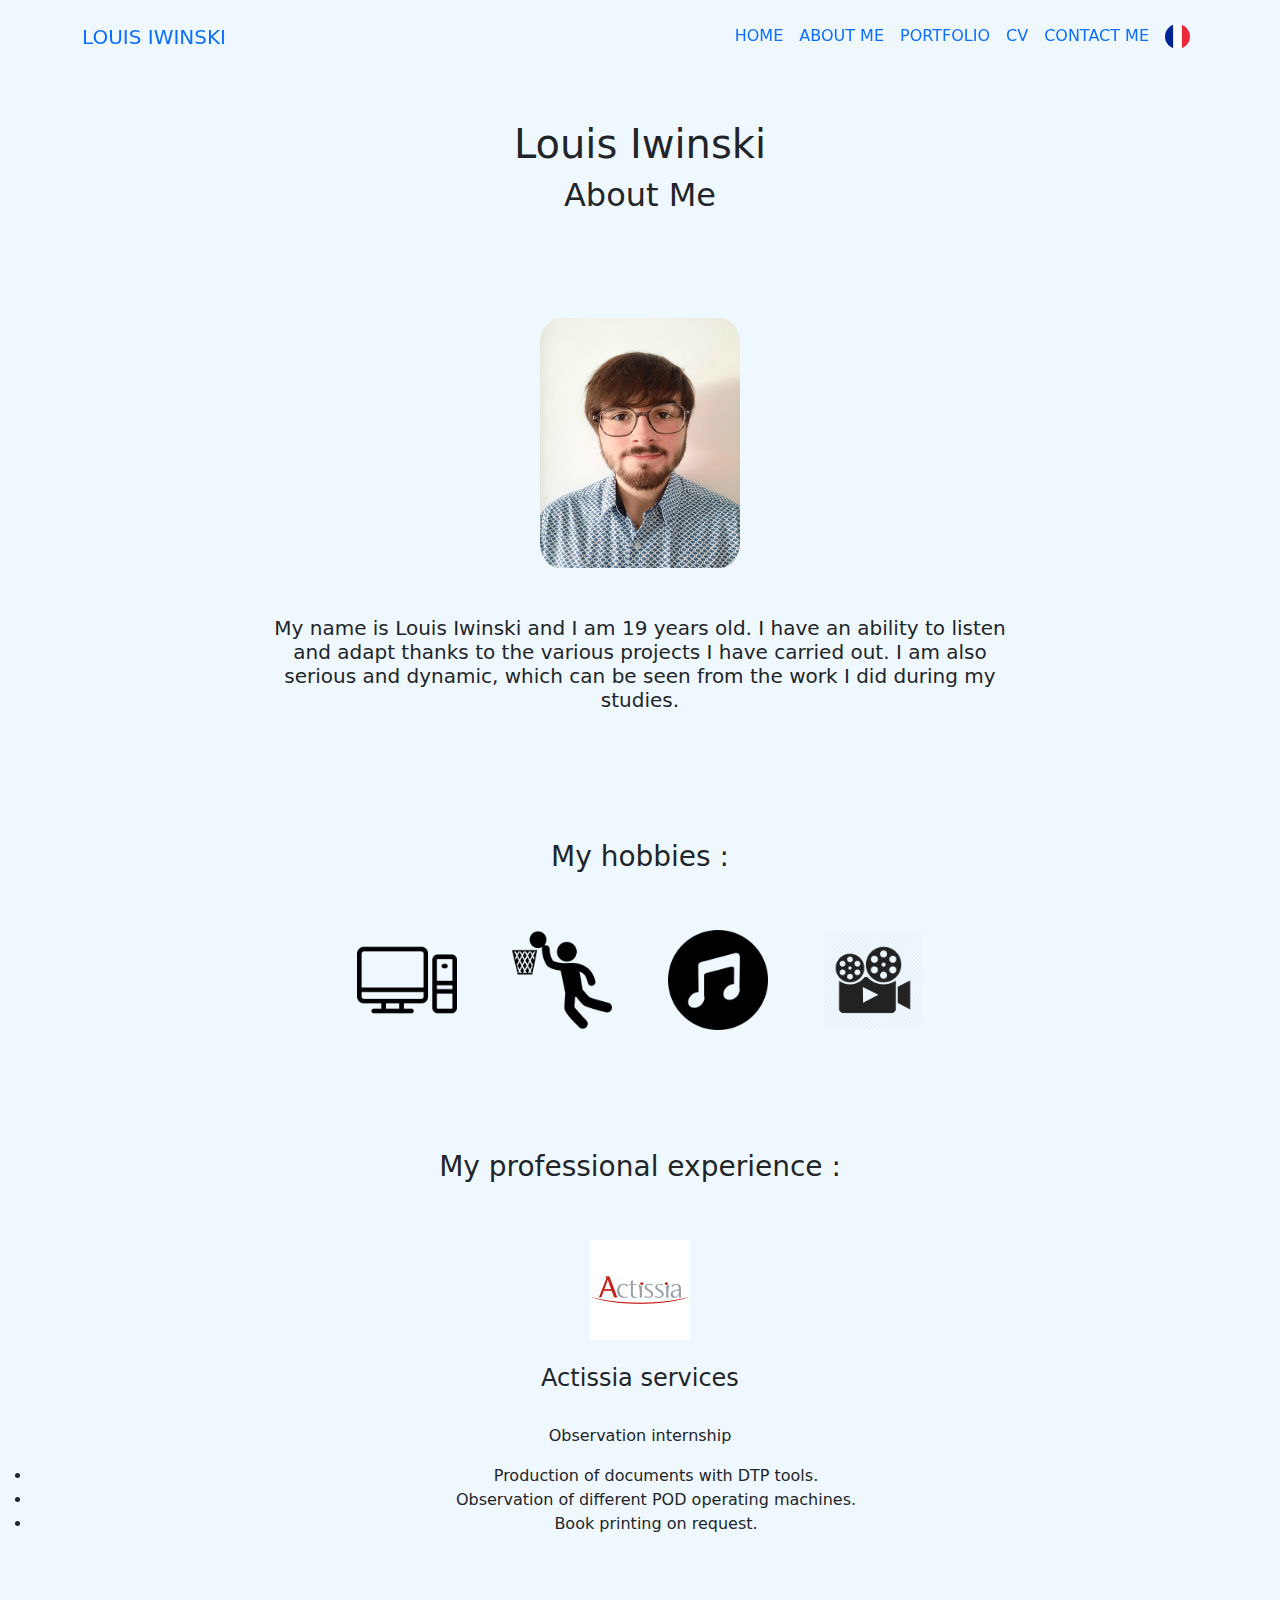
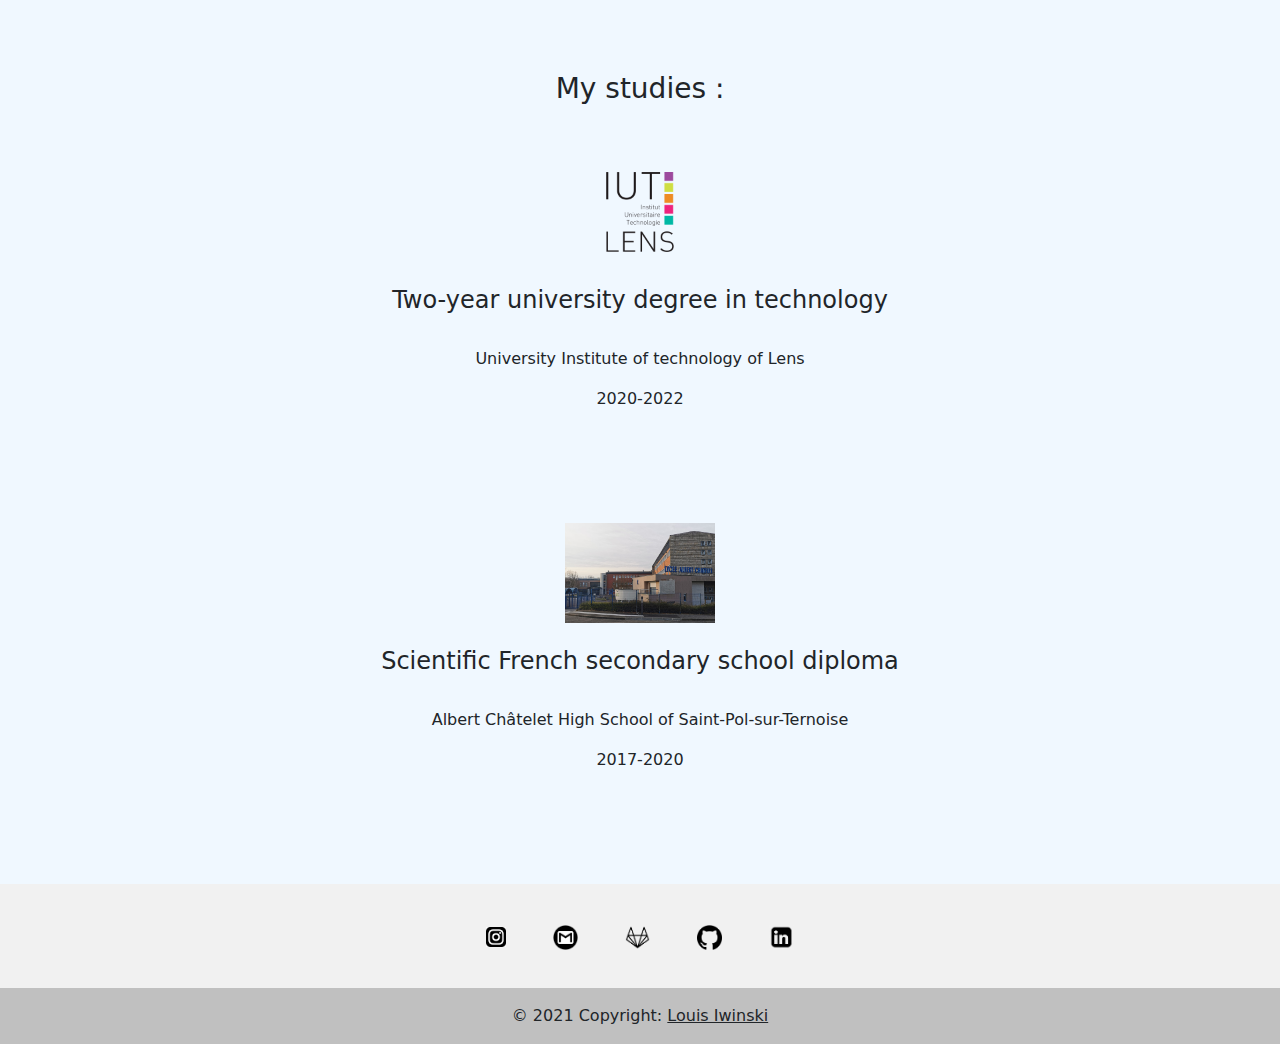
<file: html-anglais/autre/apropos.htm>
<!DOCTYPE html>
<html lang="fr">
<head>
    <meta charset="UTF-8">
    <meta http-equiv="X-UA-Compatible" content="IE=edge">
    <meta name="viewport" content="width=device-width, initial-scale=1.0">
    <title>About Me</title>
    <link rel="icon" type="image/PNG" sizes="16x16" href="../../img/logo.PNG">
    <link rel="stylesheet" href="../../css/bootstrap.css">
    <link rel="stylesheet" href="../../css/carousel.css">
    <link rel="stylesheet" href="../../css/style.css">
    <script type="text/javascript" src="../../js/header.js"></script>
</head>
<body>
    
    <header class="header">
        <nav class="navbar navbar-expand-lg fixed-top py-3">
            <div class="container"><a href="../index.htm" class="navbar-brand text-uppercase font-weight-bold">Louis IWINSKI</a>
                <button type="button" data-toggle="collapse" data-target="#navbarSupportedContent" aria-controls="navbarSupportedContent" aria-expanded="false" aria-label="Toggle navigation" class="navbar-toggler navbar-toggler-right"><i class="fa fa-bars"></i></button>
                
                <div id="navbarSupportedContent" class="collapse navbar-collapse">
                    <ul class="navbar-nav ml-auto">
                        <li class="nav-item active"><a href="../index.htm" class="nav-link text-uppercase font-weight-bold">Home</a></li>
                        <li class="nav-item"><a href="apropos.htm" class="nav-link text-uppercase font-weight-bold">About Me</a></li>
                        <li class="nav-item"><a href="portfolio.htm" class="nav-link text-uppercase font-weight-bold">Portfolio</a></li>
                        <li class="nav-item"><a href="../../fichier/cv_english_Louis_Iwinski.pdf" class="nav-link text-uppercase font-weight-bold">CV</a></li>
                        <li class="nav-item"><a href="contact.htm" class="nav-link text-uppercase font-weight-bold">Contact me</a></li>
                        <li class="nav-item"><a href="../../index.htm" class="nav-link text-uppercase font-weight-bold"><img src="../../img/france-flag-png-large.jpg" style="border-radius: 60%;" width="25px" height="25px"></a></li>
                    </ul>
                </div>
            </div>
        </nav>
    </header>

    <br><br><br><br><br>
    
	<h1 style="text-align: center;">Louis Iwinski</h1>

    <h2 style="text-align: center;">About Me</h2>

    <br><br><br><br>

    <div class="image-moi">
        <img src="../../img/20211010_130030.jpg" width="200px" height="250px" style="border-radius: 10%;">
    </div>

    <br><br>

    <h5>
        My name is Louis Iwinski and I am 19 years old. I have an
    ability to listen and adapt thanks to the various projects I have carried out. 
    I am also serious and dynamic, which can be seen from the work I did during my studies.
    </h5>
    <br><br><br><br><br>
    
    <h3 style="text-align: center;">My hobbies :</h3>

    <br><br>

    <div class="loisir">
        <img src="../../img/73443.png" width="100px" height="100px" style="margin-right: 50px;">
        <img src="../../img/10660.png" width="100px" height="100px" style="margin-right: 50px;">
        <img src="../../img/181668.png" width="100px" height="100px" style="margin-right: 50px;">
        <img src="../../img/cinema-icon-7.png" width="100px" height="100px">
    </div>


    <br><br><br><br><br>

    <h3 style="text-align: center;">My professional experience :</h3>

    <br><br>

    <div class="pro">
        <img src="../../img/4rk45r39jyfohshh6fsn.jpeg" width="100px" height="100px">
        <br><br>
        <h4>Actissia services</h4>
        <br>
        <p>Observation internship</p>
        <ul>
            <li>Production of documents with DTP tools.</li>
            <li>Observation of different POD operating machines.</li>
            <li>Book printing on request.</li>
        </ul>
    </div>

    <br><br><br><br><br>

    <h3 style="text-align: center;">My studies :</h3>

    <br><br>

    <div class="school">
        <img src="../../img/1200px-Logo_IUT_Lens.svg.png" width="100px" height="100px">
        <br><br>
        <h4>Two-year university degree in technology</h4>
        <br>
        <p>University Institute of technology of Lens</p>
        <p>2020-2022</p>

        <br><br><br><br>

        <img src="../../img/lycee-albert-chatelet-saint-pol-scaled.jpg" width="150px" height="100px">
        <br><br>
        <h4>Scientific French secondary school diploma</h4>
        <br>
        <p>Albert Châtelet High School of Saint-Pol-sur-Ternoise</p>
        <p>2017-2020</p>
    </div>

    <br><br><br><br>


    <a id="#contact">
        <footer class="text-center text-white" style="background-color: #f1f1f1;">
        <div class="container pt-4">

            <section class="mb-4">
            
            <a class="btn btn-link btn-floating btn-lg text-dark m-1" href="https://www.instagram.com/louis.iwinski" role="button" data-mdb-ripple-color="dark">
                    <img src="../../img/insta.png" height="20px" width="20px">     
            </a>
      
            <a class="btn btn-link btn-floating btn-lg text-dark m-1" href="https://mail.google.com/mail/u/0/#inbox?compose=DmwnWrRmTNvHRtdWQnzwbWWkznZgkJmtwHHKZxmdHtzSkpNSzzTxjjvPcXHkGVcwTKmBhDBhgtQq" role="button" data-mdb-ripple-color="dark">
                <img src="../../img/freee.png" height="25px" width="25px">
            </a>
      
            <a class="btn btn-link btn-floating btn-lg text-dark m-1" href="https://gitlab.univ-artois.fr/louis_iwinski" role="button" data-mdb-ripple-color="dark">
                <img src="../../img/gitlab.png" height="25px" width="25px">
            </a>

            <a class="btn btn-link btn-floating btn-lg text-dark m-1" href="https://github.com/louisiwinski" role="button" data-mdb-ripple-color="dark"> 
                <img src="../../img/25231.png" height="25px" width="25px">
            </a>

            <a class="btn btn-link btn-floating btn-lg text-dark m-1" href="https://www.linkedin.com/in/louis-iwinski/" role="button" data-mdb-ripple-color="dark">
                <img src="../../img/link.png" height="25px" width="25px">
            </a>
          </section>
        </div>      
            <div class="text-center text-dark p-3" style="background-color: rgba(0, 0, 0, 0.2);">
                © 2021 Copyright:
            <a class="text-dark" href="../index.htm">Louis Iwinski</a>
            </div>
      </footer>
    </a>  
</body>
</file>
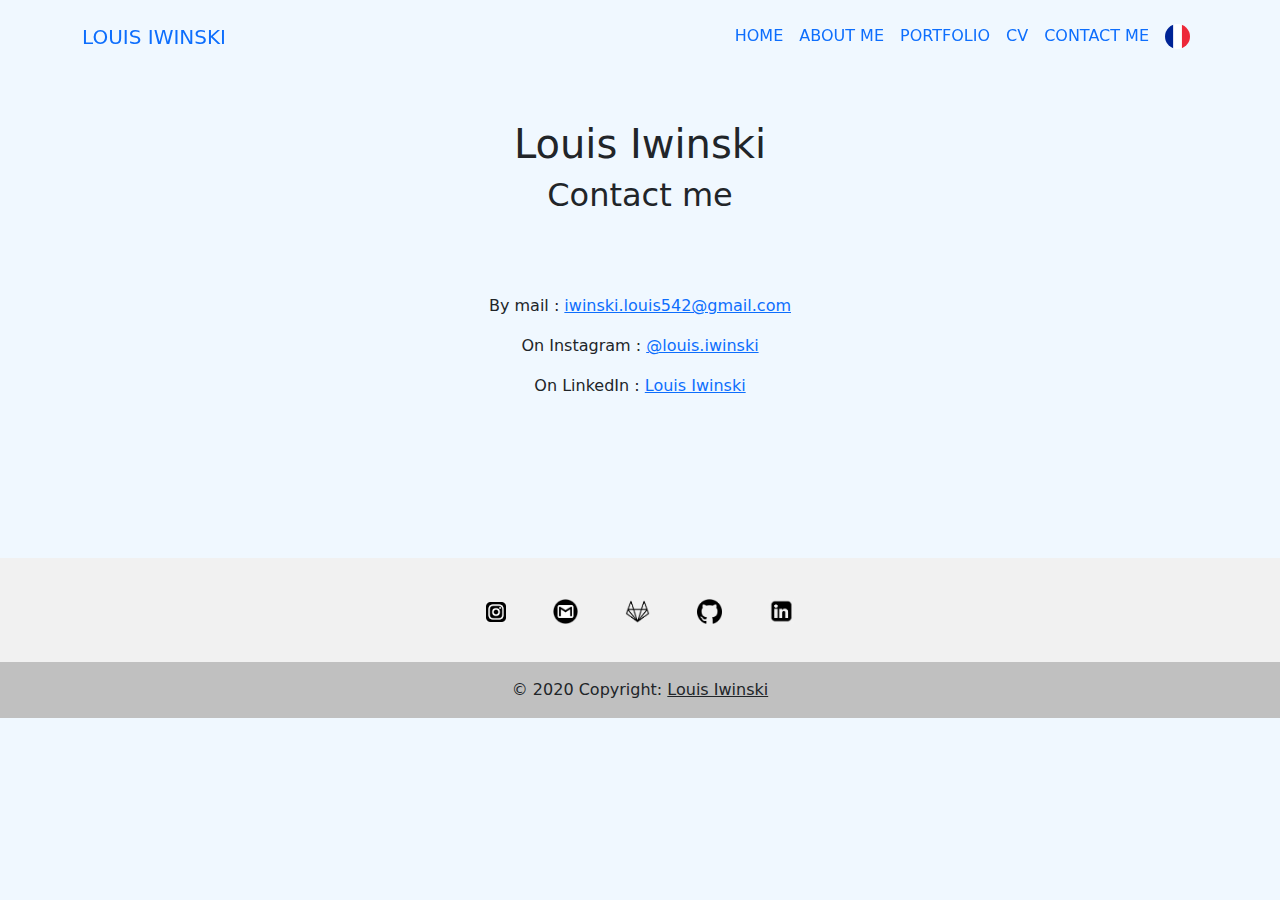
<file: html-anglais/autre/contact.htm>
<!DOCTYPE html>
<html lang="fr">
<head>
    <meta charset="UTF-8">
    <meta http-equiv="X-UA-Compatible" content="IE=edge">
    <meta name="viewport" content="width=device-width, initial-scale=1.0">
    <title>Contact me</title>
    <link rel="icon" type="image/PNG" sizes="16x16" href="../../img/logo.PNG">
    <link rel="stylesheet" href="../../css/bootstrap.css">
    <link rel="stylesheet" href="../../css/carousel.css">
    <link rel="stylesheet" href="../../css/style.css">
    <script type="text/javascript" src="../../js/header.js"></script>
</head>
<body>
    
    <header class="header">
        <nav class="navbar navbar-expand-lg fixed-top py-3">
            <div class="container"><a href="../index.htm" class="navbar-brand text-uppercase font-weight-bold">Louis IWINSKI</a>
                <button type="button" data-toggle="collapse" data-target="#navbarSupportedContent" aria-controls="navbarSupportedContent" aria-expanded="false" aria-label="Toggle navigation" class="navbar-toggler navbar-toggler-right"><i class="fa fa-bars"></i></button>
                
                <div id="navbarSupportedContent" class="collapse navbar-collapse">
                    <ul class="navbar-nav ml-auto">
                        <li class="nav-item active"><a href="../index.htm" class="nav-link text-uppercase font-weight-bold">Home</a></li>
                        <li class="nav-item"><a href="apropos.htm" class="nav-link text-uppercase font-weight-bold">About me</a></li>
                        <li class="nav-item"><a href="portfolio.htm" class="nav-link text-uppercase font-weight-bold">Portfolio</a></li>
                        <li class="nav-item"><a href="../../fichier/cv_english_Louis_Iwinski.pdf" class="nav-link text-uppercase font-weight-bold">CV</a></li>
                        <li class="nav-item"><a href="contact.htm" class="nav-link text-uppercase font-weight-bold">Contact me</a></li>
                        <li class="nav-item"><a href="../../index.htm" class="nav-link text-uppercase font-weight-bold"><img src="../../img/france-flag-png-large.jpg" style="border-radius: 60%;" width="25px" height="25px"></a></li>
                    </ul>
                </div>
            </div>
        </nav>
    </header>
    
    <br><br><br><br><br>


	<h1 style="text-align: center;">Louis Iwinski</h1>

    <h2 style="text-align: center;">Contact me</h2>
    
    <br><br><br>

    <div>
        <p style="text-align: center;">By mail : <a href="https://mail.google.com/mail/u/0/#inbox?compose=DmwnWrRmTNvHRtdWQnzwbWWkznZgkJmtwHHKZxmdHtzSkpNSzzTxjjvPcXHkGVcwTKmBhDBhgtQq">iwinski.louis542@gmail.com</a></p>
        <p style="text-align: center;">On Instagram : <a href="https://www.instagram.com/louis.iwinski/">@louis.iwinski</a></p>
        <p style="text-align: center;">On LinkedIn : <a href="https://www.linkedin.com/in/louis-iwinski/">Louis Iwinski</a></p>
    </div>

    <br><br><br><br><br><br>

    <a id="#contact">
        <footer class="text-center text-white" style="background-color: #f1f1f1;">
        <div class="container pt-4">

            <section class="mb-4">
            
            <a class="btn btn-link btn-floating btn-lg text-dark m-1" href="https://www.instagram.com/louis.iwinski" role="button" data-mdb-ripple-color="dark">
                    <img src="../../img/insta.png" height="20px" width="20px">     
            </a>
      
            <a class="btn btn-link btn-floating btn-lg text-dark m-1" href="https://mail.google.com/mail/u/0/#inbox?compose=DmwnWrRmTNvHRtdWQnzwbWWkznZgkJmtwHHKZxmdHtzSkpNSzzTxjjvPcXHkGVcwTKmBhDBhgtQq" role="button" data-mdb-ripple-color="dark">
                <img src="../../img/freee.png" height="25px" width="25px">
            </a>
      
            <a class="btn btn-link btn-floating btn-lg text-dark m-1" href="https://gitlab.univ-artois.fr/louis_iwinski" role="button" data-mdb-ripple-color="dark">
                <img src="../../img/gitlab.png" height="25px" width="25px">
            </a>

            <a class="btn btn-link btn-floating btn-lg text-dark m-1" href="https://github.com/louisiwinski" role="button" data-mdb-ripple-color="dark"> 
                <img src="../../img/25231.png" height="25px" width="25px">
            </a>

            <a class="btn btn-link btn-floating btn-lg text-dark m-1" href="https://www.linkedin.com/in/louis-iwinski/" role="button" data-mdb-ripple-color="dark">
                <img src="../../img/link.png" height="25px" width="25px">
            </a>
          </section>
        </div>      
            <div class="text-center text-dark p-3" style="background-color: rgba(0, 0, 0, 0.2);">
                © 2020 Copyright:
            <a class="text-dark" href="../index.htm">Louis Iwinski</a>
            </div>
      </footer>
    </a>  
</body>
</html>
</file>
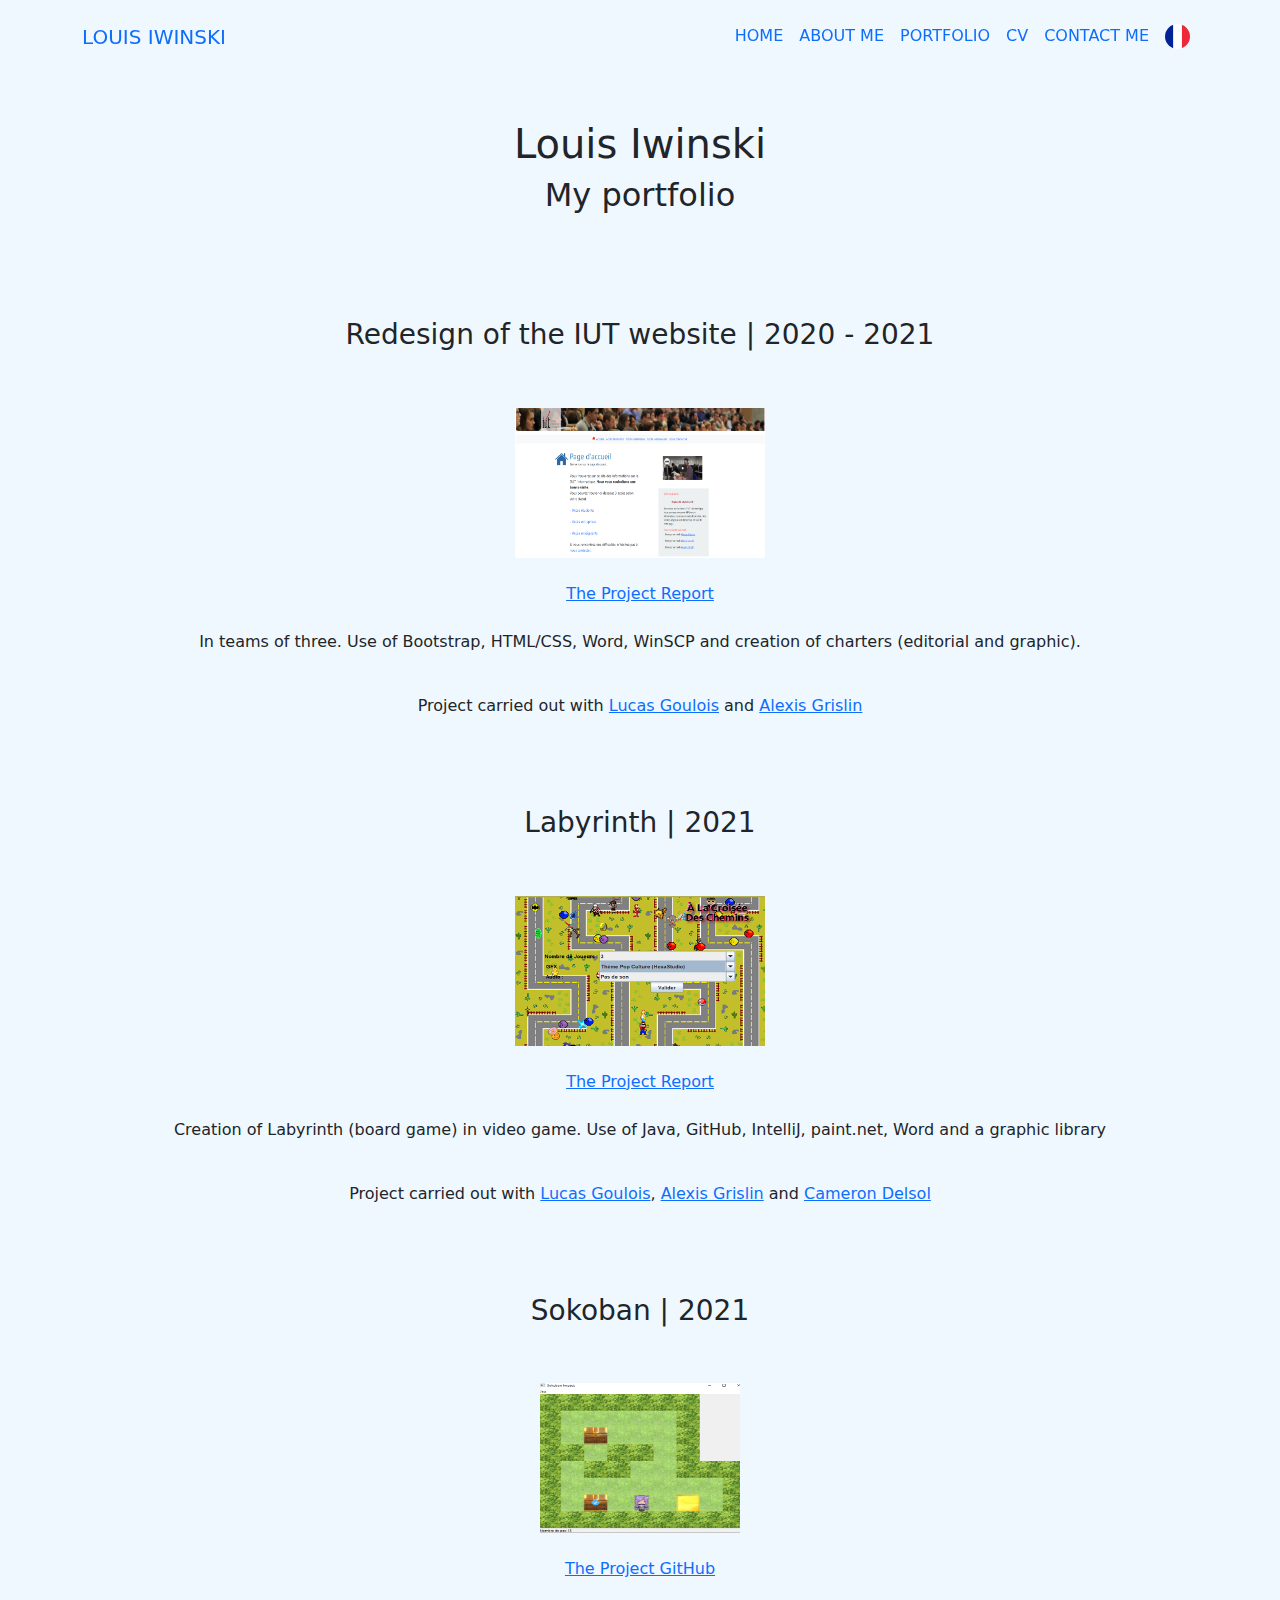
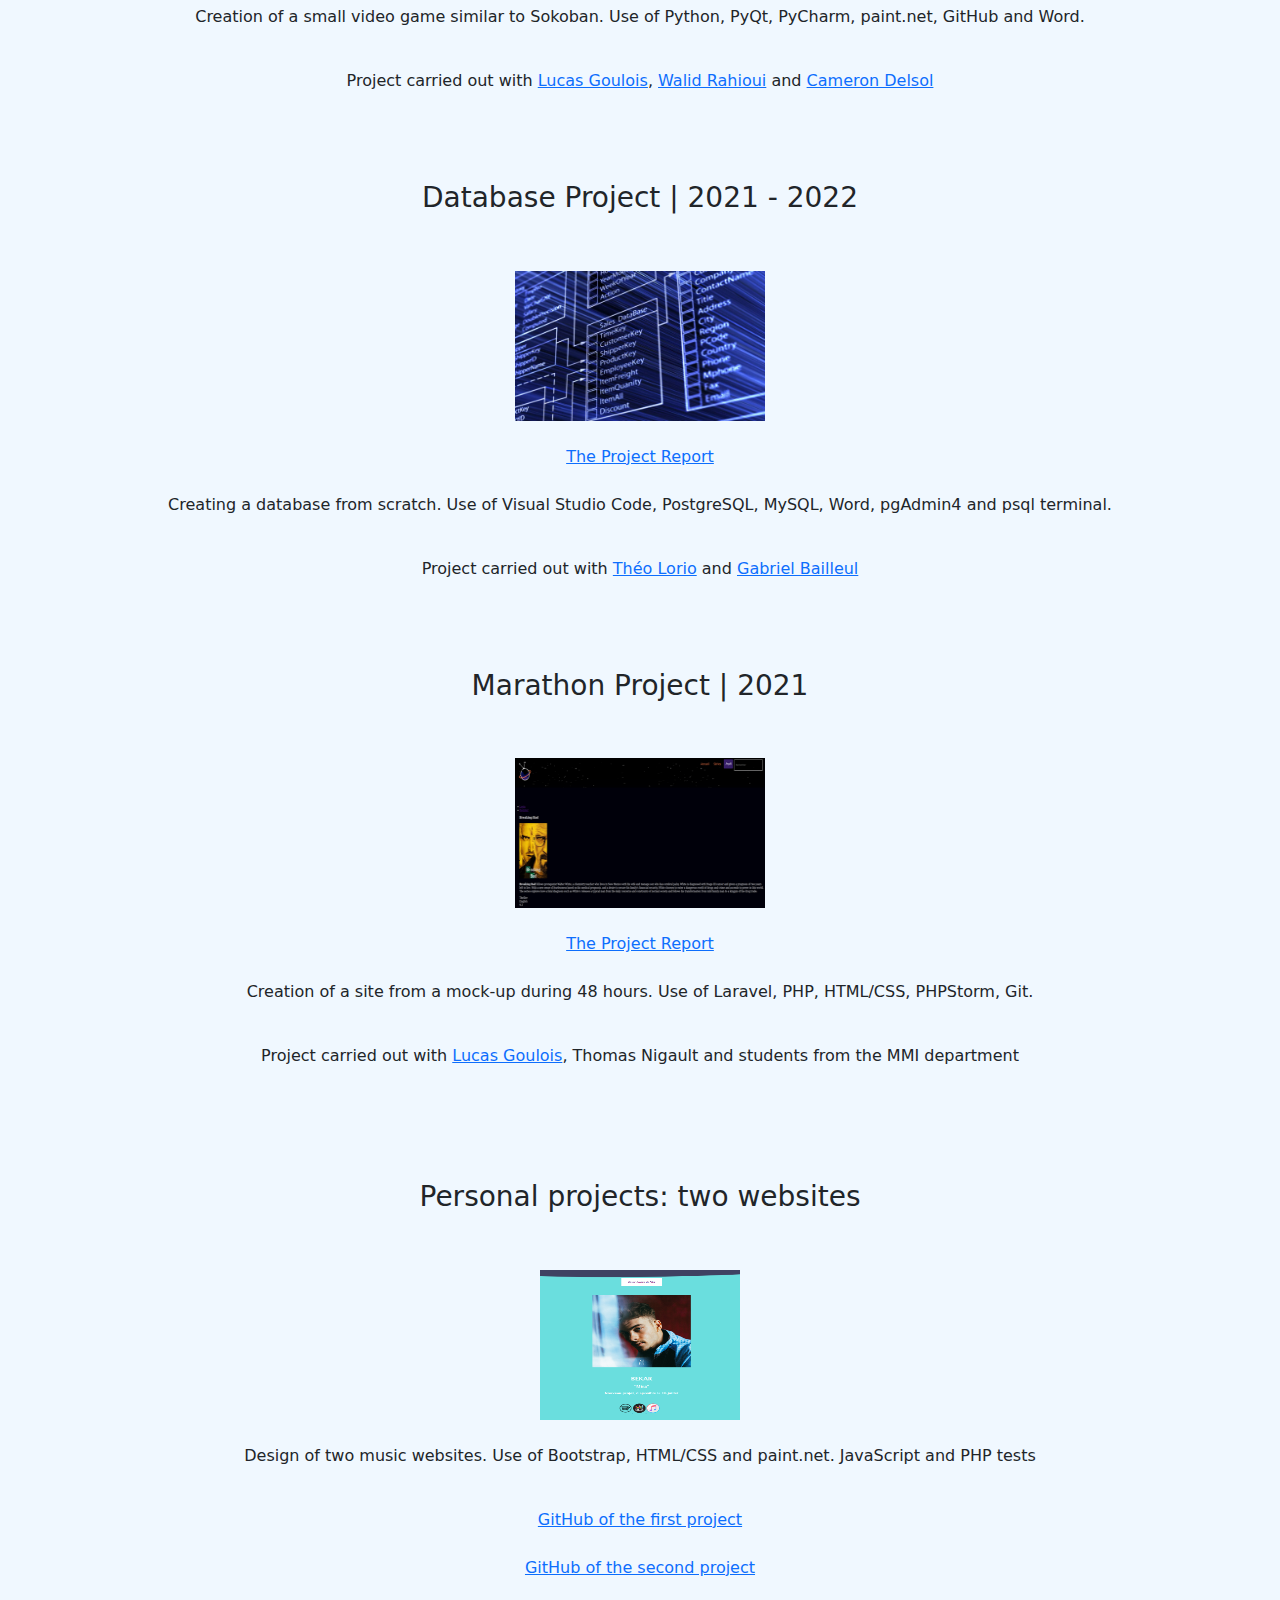
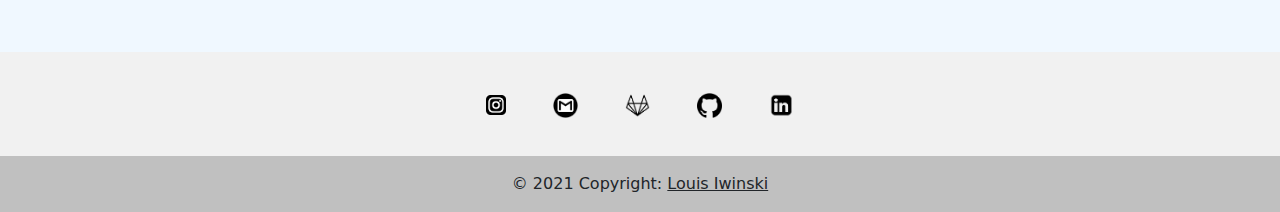
<file: html-anglais/autre/portfolio.htm>
<!DOCTYPE html>
<html lang="fr">
<head>
    <meta charset="UTF-8">
    <meta http-equiv="X-UA-Compatible" content="IE=edge">
    <meta name="viewport" content="width=device-width, initial-scale=1.0">
    <title>Mon portfolio</title>
    <link rel="icon" type="image/PNG" sizes="16x16" href="../../img/logo.PNG">
    <link rel="stylesheet" href="../../css/bootstrap.css">
    <link rel="stylesheet" href="../../css/carousel.css">
    <link rel="stylesheet" href="../../css/style.css">
    <script type="text/javascript" src="../../js/header.js"></script>
</head>
<body>

    <header class="header">
        <nav class="navbar navbar-expand-lg fixed-top py-3">
            <div class="container"><a href="../index.htm" class="navbar-brand text-uppercase font-weight-bold">Louis IWINSKI</a>
                <button type="button" data-toggle="collapse" data-target="#navbarSupportedContent" aria-controls="navbarSupportedContent" aria-expanded="false" aria-label="Toggle navigation" class="navbar-toggler navbar-toggler-right"><i class="fa fa-bars"></i></button>
                
                <div id="navbarSupportedContent" class="collapse navbar-collapse">
                    <ul class="navbar-nav ml-auto">
                        <li class="nav-item active"><a href="../index.htm" class="nav-link text-uppercase font-weight-bold">Home</a></li>
                        <li class="nav-item"><a href="apropos.htm" class="nav-link text-uppercase font-weight-bold">About me</a></li>
                        <li class="nav-item"><a href="portfolio.htm" class="nav-link text-uppercase font-weight-bold">Portfolio</a></li>
                        <li class="nav-item"><a href="../../fichier/cv_english_Louis_Iwinski.pdf" class="nav-link text-uppercase font-weight-bold">CV</a></li>
                        <li class="nav-item"><a href="contact.htm" class="nav-link text-uppercase font-weight-bold">Contact Me</a></li>
                        <li class="nav-item"><a href="../../index.htm" class="nav-link text-uppercase font-weight-bold"><img src="../../img/france-flag-png-large.jpg" style="border-radius: 60%;" width="25px" height="25px"></a></li>
                    </ul>
                </div>
            </div>
        </nav>
    </header>

    <br><br><br><br><br>
    
	<h1 style="text-align: center;">Louis Iwinski</h1>

    <h2 style="text-align: center;">My portfolio</h2>

    <br><br><br><br>


    <div class="refonte">
        <h3 style="text-align: center;">Redesign of the IUT website | 2020 - 2021</h3>
        <br><br>
        <img src="../../img/refonte.png" width="250px" height="150px">
        <br><br>
        <a href="../../fichier/Rapport_de_Projet_-_GRISLIN_IWINSKI_GOULOIS.pdf">The Project Report</a>
        <br><br>
        <p>
            In teams of three. Use of Bootstrap, HTML/CSS, Word, WinSCP and creation of charters (editorial and graphic).
        </p>
        <br>
        <p>Project carried out with <a href="https://www.linkedin.com/in/lucasgoulois/">Lucas Goulois</a> and <a href="https://www.linkedin.com/in/alexis-grislin-459580227/">Alexis Grislin</a></p>
    </div>

    <br><br><br>

    <div class="labyrinthe">
        <h3 style="text-align: center;">Labyrinth | 2021</h3>
        <br><br>
        <img src="../../img/laby" width="250px" height="150px">
        <br><br>
        <a href="../../fichier/labyrinthe_rapport_HexaStudio (1).pdf">The Project Report</a>
        <br><br>
        <p>
            Creation of Labyrinth (board game) in video game. Use of Java, GitHub, IntelliJ, paint.net, Word and a graphic library
        </p>
        <br>
        <p>Project carried out with <a href="https://www.linkedin.com/in/lucasgoulois/">Lucas Goulois</a>, <a href="https://www.linkedin.com/in/alexis-grislin-459580227/">Alexis Grislin</a> and <a href="https://www.linkedin.com/in/cameron-delsol/">Cameron Delsol</a></p>
    </div>

    <br><br><br>

    <div class="sokoban">
        <h3 style="text-align: center;">Sokoban | 2021</h3>
        <br><br>
        <img src="../../img/sokoban" width="200px" height="150px">
        <br><br>
        <a href="https://github.com/louisiwinski/projet-ihm">The Project GitHub</a>
        <br><br>
        <p>
            Creation of a small video game similar to Sokoban. Use of Python, PyQt, PyCharm, paint.net, GitHub and Word.
        </p>
        <br>
        <p>Project carried out with <a href="https://www.linkedin.com/in/lucasgoulois/">Lucas Goulois</a>, <a href="https://www.linkedin.com/in/walid-rahioui/">Walid Rahioui</a> and <a href="https://www.linkedin.com/in/cameron-delsol/">Cameron Delsol</a></p>
    </div>

    <br><br><br>

    <div class="bdd">
        <h3 style="text-align: center;">Database Project | 2021 - 2022</h3>
        <br><br>
        <img src="../../img/bases-de-donnees-1024x734.jpg" width="250px" height="150px">
        <br><br>
        <a href="../../fichier/rapport_bd_v4.pdf">The Project Report</a>
        <br><br>
        <p>
            Creating a database from scratch. Use of Visual Studio Code, PostgreSQL, MySQL, Word, pgAdmin4 and psql terminal.
        </p>
        <br>
        <p>Project carried out with <a href="https://www.linkedin.com/in/th%C3%A9o-lorio-965b65225/">Théo Lorio</a> and <a href="https://www.linkedin.com/in/gabriel-bailleul/">Gabriel Bailleul</a></p>
    </div>

    <br><br><br>

    <div class="marath">
        <h3 style="text-align: center;">Marathon Project | 2021</h3>
        <br><br>
        <img src="../../img/marathon" width="250px" height="150px">
        <br><br>
        <a href="../../fichier/Copie de Outer Space and Galaxies by Slidesgo.pptx">The Project Report</a>
        <br><br>
        <p>
            Creation of a site from a mock-up during 48 hours. Use of Laravel, PHP, HTML/CSS, PHPStorm, Git.
        </p>
        <br>
        <p>Project carried out with <a href="https://www.linkedin.com/in/lucasgoulois/">Lucas Goulois</a>, Thomas Nigault and students from the MMI department</a></p>
    </div>

    <br><br><br><br>

    <div class="perso">
        <h3 style="text-align: center;">Personal projects: two websites</h3>
        <br><br>
        <img src="../../img/mira.png" width="200px" height="150px">
        <br><br>
        <p>
            Design of two music websites. Use of Bootstrap, HTML/CSS and paint.net. JavaScript and PHP tests
        </p>
        <br>
        <a href="https://louisiwinski.github.io/RapSansModeration/">GitHub of the first project</a>
        <br><br>
        <a href="https://louisiwinski.github.io/Mira/">GitHub of the second project</a>
    </div>

    <br><br><br>
    
    <a id="#contact">
        <footer class="text-center text-white" style="background-color: #f1f1f1;">
        <div class="container pt-4">

            <section class="mb-4">
            
            <a class="btn btn-link btn-floating btn-lg text-dark m-1" href="https://www.instagram.com/louis.iwinski" role="button" data-mdb-ripple-color="dark">
                    <img src="../../img/insta.png" height="20px" width="20px">     
            </a>
      
            <a class="btn btn-link btn-floating btn-lg text-dark m-1" href="https://mail.google.com/mail/u/0/#inbox?compose=DmwnWrRmTNvHRtdWQnzwbWWkznZgkJmtwHHKZxmdHtzSkpNSzzTxjjvPcXHkGVcwTKmBhDBhgtQq" role="button" data-mdb-ripple-color="dark">
                <img src="../../img/freee.png" height="25px" width="25px">
            </a>
      
            <a class="btn btn-link btn-floating btn-lg text-dark m-1" href="https://gitlab.univ-artois.fr/louis_iwinski" role="button" data-mdb-ripple-color="dark">
                <img src="../../img/gitlab.png" height="25px" width="25px">
            </a>

            <a class="btn btn-link btn-floating btn-lg text-dark m-1" href="https://github.com/louisiwinski" role="button" data-mdb-ripple-color="dark"> 
                <img src="../../img/25231.png" height="25px" width="25px">
            </a>

            <a class="btn btn-link btn-floating btn-lg text-dark m-1" href="https://www.linkedin.com/in/louis-iwinski/" role="button" data-mdb-ripple-color="dark">
                <img src="../../img/link.png" height="25px" width="25px">
            </a>
          </section>
        </div>      
            <div class="text-center text-dark p-3" style="background-color: rgba(0, 0, 0, 0.2);">
                © 2021 Copyright:
            <a class="text-dark" href="../index.htm">Louis Iwinski</a>
            </div>
      </footer>
    </a>  
</body>
</file>
<file: css/carousel.css>
c {
    margin: 0;
    background: lightgray;
    text-align: center;
    font-family: sans-serif;
    color: #fefefe;
  }
  .containe {
    position: relative;
    width: 320px;
    margin: 100px auto 0 auto;
    perspective: 1000px;
  }
  
  .carousel {
    position: absolute;
    width: 100%;
    height: 100%;
    transform-style: preserve-3d; 
    animation: rotate360 60s infinite forwards linear;
  }
  .carousel__face { 
    position: absolute;
    width: 300px;
    height: 187px;
    top: 20px;
    left: 10px;
    right: 10px;
    background-size: cover;
    box-shadow:inset 0 0 0 2000px rgba(0,0,0,0.5);
    display: flex;
    color: #fefefe;
  }
  
  span {
    margin: auto;
    font-size: 15px;
    font-family: 'Lucida Sans', 'Lucida Sans Regular', 'Lucida Grande', 'Lucida Sans Unicode', Geneva, Verdana, sans-serif;    
    text-align: center;
  }
  
  
  .carousel__face:nth-child(1) {
    background-image: url("https://cdn.futura-sciences.com/buildsv6/images/wide1920/a/0/a/a0a74adca1_50147933_developpeur-web1.jpg");
    transform: rotateY(  0deg) translateZ(430px); }
  .carousel__face:nth-child(2) { 
    background-image: url("https://wpformation.com/wp-content/uploads/2020/09/BDD-WordPress-base-de-donnees-scaled.jpg");
      transform: rotateY( 40deg) translateZ(430px); }
  .carousel__face:nth-child(3) {
    background-image: url("https://img.generation-nt.com/windows-linux_04B0032001660159.png");
    transform: rotateY( 80deg) translateZ(430px); }
  .carousel__face:nth-child(4) {
    background-image: url("http://www.soulrnb.com/wp-content/uploads/2017/06/frank-ocean-2017-soulrnb.jpg");
    transform: rotateY(120deg) translateZ(430px); }
  .carousel__face:nth-child(5) { 
    background-image: url("https://cdn.radiofrance.fr/s3/cruiser-production/2017/08/30745690-01b7-4988-bf20-328ee29e2af5/1136_076_pulp_fiction_1994rnb_044.jpg");
   transform: rotateY(160deg) translateZ(430px); }
  .carousel__face:nth-child(6) { 
    background-image: url("https://nba.thedailydunk.co/wp-content/uploads/2021/04/Derrick-Rose.jpg");
   transform: rotateY(200deg) translateZ(430px); }
  .carousel__face:nth-child(7) { 
    background-image: url("https://upload.wikimedia.org/wikipedia/commons/6/6d/Stade_Bollaert_Delelis.JPG");
   transform: rotateY(240deg) translateZ(430px); }
  .carousel__face:nth-child(8) {
    background-image: url("https://resize-parismatch.lanmedia.fr/img/var/news/storage/images/paris-match/actu/politique/l-elysee-a-modifie-le-bleu-du-drapeau-francais-revenant-au-bleu-marine-1770000/29099443-1-fre-FR/L-Elysee-a-modifie-le-bleu-du-drapeau-francais-revenant-au-bleu-marine.jpg");
    transform: rotateY(280deg) translateZ(430px); }
  .carousel__face:nth-child(9) {
    background-image: url("https://upload.wikimedia.org/wikipedia/commons/thumb/8/83/Flag_of_the_United_Kingdom_%283-5%29.svg/1200px-Flag_of_the_United_Kingdom_%283-5%29.svg.png");
    transform: rotateY(320deg) translateZ(430px); }
  
  
  
  @keyframes rotate360 {
    from {
      transform: rotateY(0deg);
    }
    to {
      transform: rotateY(-360deg);
    }
  }
</file>
<file: css/style.css>
body{
    background-color: aliceblue;
}

input{
    text-align: center;
    margin-left: 2%;
    margin-right: 2%;
}

.button {
    border: 0;
    line-height: 2.5;
    padding: 0 20px;
    font-size: 1rem;
    text-align: center;
    color: #fff;
    text-shadow: 1px 1px 1px #000;
    border-radius: 10px;
    margin-top: 1%;
    background-color: rgb(215, 213, 216);
    background-image: linear-gradient(to top left,
                                      rgba(0, 0, 0, .2),
                                      rgba(0, 0, 0, .2) 30%,
                                      rgba(0, 0, 0, 0));
    box-shadow: inset 2px 2px 3px rgba(255, 255, 255, .6),
                inset -2px -2px 3px rgba(0, 0, 0, .6);
}

.button:hover {
    background-color: red;
}

.button:active {
    box-shadow: inset -2px -2px 3px rgba(255, 255, 255, .6),
                inset 2px 2px 3px rgba(0, 0, 0, .6);
}


center-div_{
    margin: 0 auto;
    width: 100px;
    height: 100px;
    border-radius: 3px;
}

.image-moi{
    text-align: center;
}

.loisir{
    text-align: center;
}

.pro{
    text-align: center;
}

.school{
    text-align: center;
}

.refonte{
    text-align: center;
}

.labyrinthe{
    text-align: center;
}

.sokoban{
    text-align: center;
}

.bdd{
    text-align: center;
}

.marath{
    text-align: center;
}

.perso{
    text-align: center;
}

h5{
    text-align: center;
    margin-left: 20%;
    margin-right: 20%;
}
</file>
